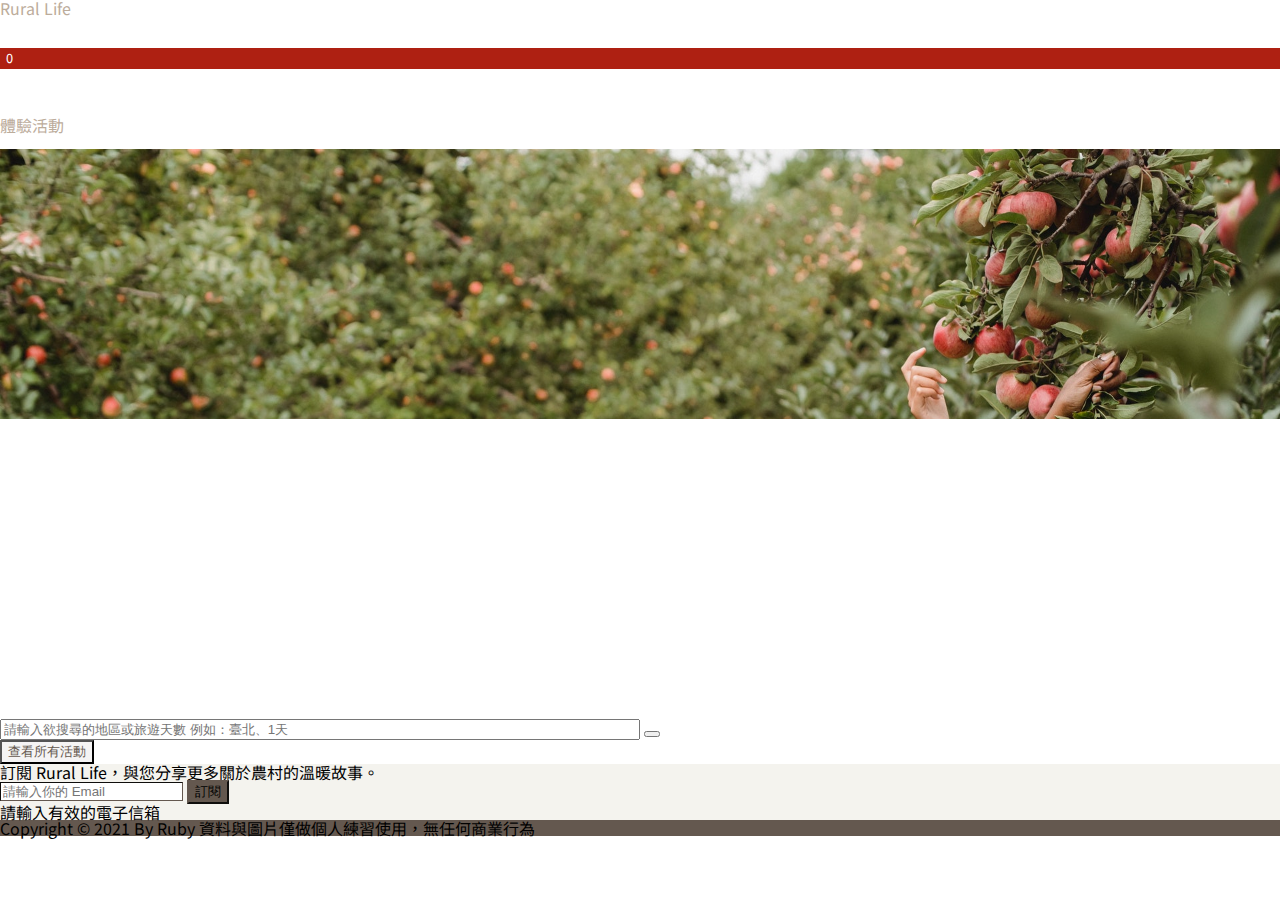
<file: activities.html>
<!DOCTYPE html>
<html lang="en">

<head>
    <meta charset="UTF-8">
    <meta http-equiv="X-UA-Compatible" content="IE=edge">
    <meta name="viewport" content="width=device-width, initial-scale=1.0">
    <title>Rural Life</title>

    <!-- Google Fonts -->
    <link rel="preconnect" href="https://fonts.googleapis.com">
    <link rel="preconnect" href="https://fonts.gstatic.com" crossorigin>
    <link href="https://fonts.googleapis.com/css2?family=Noto+Sans+TC:wght@400;700&display=swap" rel="stylesheet">

    <!-- FontAwesome -->
    <link rel="stylesheet" href="https://pro.fontawesome.com/releases/v5.10.0/css/all.css"
        integrity="sha384-AYmEC3Yw5cVb3ZcuHtOA93w35dYTsvhLPVnYs9eStHfGJvOvKxVfELGroGkvsg+p" crossorigin="anonymous" />

    <!-- Bootstrap -->
    <link href="https://cdn.jsdelivr.net/npm/bootstrap@5.0.0/dist/css/bootstrap.min.css" rel="stylesheet"
        integrity="sha384-wEmeIV1mKuiNpC+IOBjI7aAzPcEZeedi5yW5f2yOq55WWLwNGmvvx4Um1vskeMj0" crossorigin="anonymous">

    <link rel="stylesheet" href="css/reset.css">
    <link rel="stylesheet" href="css/style.css">
</head>

<body>
    <header>
        <nav class="navbar navbar-expand-lg w-100 fixed-top py-3 py-lg-1 px-lg-3">
            <div class="container-fluid">
                <h1><a class="navbar-brand fw-bold" href="index.html"><i class="fas fa-tree me-1"></i>
                        Rural Life</a></h1>
                <div class="nav-icon d-flex flex-wrap order-lg-2">
                    <a href="favorite.html" class="fs-5"><i class="fas fa-heart"></i></a>
                    <div class="cart-btn position-relative">
                        <a href="cart.html" class="fs-5"><i class="fas fa-shopping-cart"></i></a>
                        <div class="cart-items-amount position-absolute rounded-circle">0</div>
                    </div>
                    <a class="navbar-toggler fs-5 p-0 border-0" data-bs-toggle="collapse" data-bs-target="#navbarNav">
                        <i class="fas fa-hamburger"></i>
                    </a>
                </div>
                <div class="collapse navbar-collapse justify-content-lg-end" id="navbarNav">
                    <ul class="navbar-nav mt-3 mt-lg-0">
                        <li class="nav-item">
                            <a class="nav-link p-3 fs-5" href="index.html">首頁</a>
                        </li>
                        <li class="nav-item">
                            <a class="nav-link p-3 fs-5" href="story.html">農村故事</a>
                        </li>
                        <li class="nav-item">
                            <a class="nav-link p-3 fs-5 active" href="activities.html">體驗活動</a>
                        </li>
                        <li class="nav-item">
                            <a class="nav-link p-3 fs-5" href="product.html">精選好物</a>
                        </li>
                    </ul>
                </div>
            </div>
        </nav>
    </header>

    <main>
        <section class="page-banner banner position-relative">
            <img src="images/activity-banner.jpg" alt="activity-banner">
            <div
                class="banner-content d-flex flex-column justify-content-center align-items-center w-100 h-100 position-absolute top-0 left-0">
                <h3 class="fs-1 text-white px-4 py-3 border border-5">體驗活動</h3>
            </div>
        </section>

        <div class="spinner d-flex justify-content-center align-items-center">
            <div class="spinner-border" role="status">
            </div>
        </div>

        <section class="activity my-5">
            <div class="container">
                <div class="searchbar d-flex flex-column justify-content-center align-items-center">
                    <div class="rounded-pill ps-3 pe-2 border bg-light">
                        <input class="border-0 bg-light py-2 search-input" type="search"
                            placeholder="請輸入欲搜尋的地區或旅遊天數 例如：臺北、1天">
                        <button class="btn search-btn mb-1" type="button"><i class="fas fa-search"></i></button>
                    </div>
                    <button type="button" class="all-activity-btn btn border-0 my-3 rounded-pill px-3 align-self-end"><i
                            class="fas fa-home"></i>
                        查看所有活動</button>
                </div>

                <ul class="activities-list row mb-5">
                </ul>

                <nav>
                    <ul class="pagination justify-content-center">
                    </ul>
                </nav>
            </div>
        </section>


        <section class="subscribe px-4 py-5">
            <h4 class="fs-2 fw-bold text-center pb-4 lh-base">訂閱 Rural Life，與您分享更多關於農村的溫暖故事。</h4>
            <div class="row justify-content-center">
                <div class="col-10 col-md-7 col-lg-4">
                    <form class="needs-validation" novalidate>
                        <div class="input-group mb-3 justify-content-center pt-3">
                            <input type="email" class="form-control border-0 py-1 px-3" placeholder="請輸入你的 Email"
                                required>
                            <button class="btn subscribe-btn border-0 py-2 px-3 text-white" type="submit"><i
                                    class="fas fa-bell me-2"></i>訂閱
                            </button>
                            <div class="invalid-feedback ms-2 mt-2">
                                請輸入有效的電子信箱
                            </div>
                        </div>
                    </form>
                </div>
            </div>
        </section>
    </main>



    <footer class="px-3 py-4 text-center">
        <span class="lh-base text-white">Copyright © 2021 By Ruby <a href="https://github.com/yufen-lin" class="px-2"><i
                    class="fab fa-github text-white"></i>
            </a> 資料與圖片僅做個人練習使用，無任何商業行為</span>
    </footer>

    <div class="scrollTop">
        <a href="#" class="top-btn"><i class="far fa-arrow-alt-circle-up fa-3x"></i>
    </div>

    <!-- Bootstrap -->
    <script src="https://cdn.jsdelivr.net/npm/bootstrap@5.0.0/dist/js/bootstrap.bundle.min.js"
        integrity="sha384-p34f1UUtsS3wqzfto5wAAmdvj+osOnFyQFpp4Ua3gs/ZVWx6oOypYoCJhGGScy+8"
        crossorigin="anonymous"></script>

    <script src="js/main.js"></script>
    <script src="js/activity.js"></script>
</body>

</html>
</file>
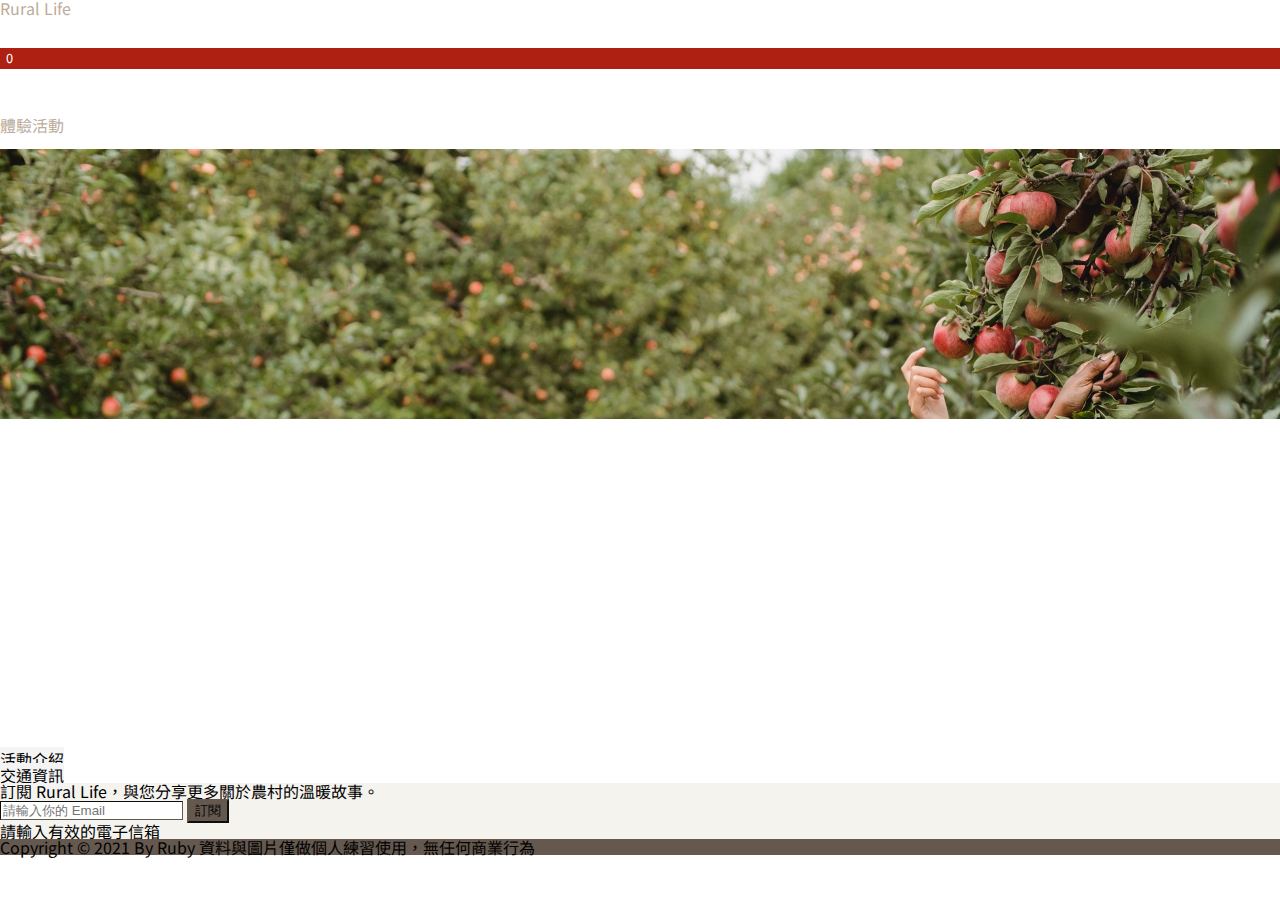
<file: activity-info.html>
<!DOCTYPE html>
<html lang="en">

<head>
    <meta charset="UTF-8">
    <meta http-equiv="X-UA-Compatible" content="IE=edge">
    <meta name="viewport" content="width=device-width, initial-scale=1.0">
    <title>Document</title>

    <!-- Google Fonts -->
    <link rel="preconnect" href="https://fonts.googleapis.com">
    <link rel="preconnect" href="https://fonts.gstatic.com" crossorigin>
    <link href="https://fonts.googleapis.com/css2?family=Noto+Sans+TC:wght@400;700&display=swap" rel="stylesheet">

    <!-- FontAwesome -->
    <link rel="stylesheet" href="https://pro.fontawesome.com/releases/v5.10.0/css/all.css"
        integrity="sha384-AYmEC3Yw5cVb3ZcuHtOA93w35dYTsvhLPVnYs9eStHfGJvOvKxVfELGroGkvsg+p" crossorigin="anonymous" />

    <!-- Bootstrap -->
    <link href="https://cdn.jsdelivr.net/npm/bootstrap@5.0.0/dist/css/bootstrap.min.css" rel="stylesheet"
        integrity="sha384-wEmeIV1mKuiNpC+IOBjI7aAzPcEZeedi5yW5f2yOq55WWLwNGmvvx4Um1vskeMj0" crossorigin="anonymous">

    <link rel="stylesheet" href="css/reset.css">
    <link rel="stylesheet" href="css/style.css">
</head>

<body>
    <header>
        <nav class="navbar navbar-expand-lg w-100 fixed-top py-3 py-lg-1 px-lg-3">
            <div class="container-fluid">
                <h1><a class="navbar-brand fw-bold" href="index.html"><i class="fas fa-tree me-1"></i>
                        Rural Life</a></h1>
                <div class="nav-icon d-flex flex-wrap order-lg-2">
                    <a href="favorite.html" class="fs-5"><i class="fas fa-heart"></i></a>
                    <div class="cart-btn position-relative">
                        <a href="cart.html" class="fs-5"><i class="fas fa-shopping-cart"></i></a>
                        <div class="cart-items-amount position-absolute rounded-circle">0</div>
                    </div>
                    <a class="navbar-toggler fs-5 p-0 border-0" data-bs-toggle="collapse" data-bs-target="#navbarNav">
                        <i class="fas fa-hamburger"></i>
                    </a>
                </div>
                <div class="collapse navbar-collapse justify-content-lg-end" id="navbarNav">
                    <ul class="navbar-nav mt-3 mt-lg-0">
                        <li class="nav-item">
                            <a class="nav-link p-3 fs-5" href="index.html">首頁</a>
                        </li>
                        <li class="nav-item">
                            <a class="nav-link p-3 fs-5" href="story.html">農村故事</a>
                        </li>
                        <li class="nav-item">
                            <a class="nav-link p-3 fs-5 active" href="activities.html">體驗活動</a>
                        </li>
                        <li class="nav-item">
                            <a class="nav-link p-3 fs-5" href="product.html">精選好物</a>
                        </li>
                    </ul>
                </div>
            </div>
        </nav>
    </header>

    <main>
        <section class="page-banner banner position-relative">
            <img src="images/activity-banner.jpg" alt="">
            <div
                class="banner-content d-flex flex-column justify-content-center align-items-center w-100 h-100 position-absolute top-0 left-0">
                <h3 class="fs-1 text-white px-4 py-3 border border-5">體驗活動</h3>
            </div>
        </section>

        <div class="spinner d-flex justify-content-center align-items-center">
            <div class="spinner-border" role="status">
            </div>
        </div>

        <section class="activity-content">
            <div class="container-md">
                <div class="activity-top pb-sm px-3 pt-4">
                </div>

                <span class="d-block fs-3 bg-lightColor fw-bold text-center py-3 mb-3"><i
                        class="fas fa-map-marker-alt me-2"></i>
                    活動介紹</span>
                <div class="activity-intro px-3 mb-5">
                </div>

                <span class="d-block fs-2 bg-lightColor fw-bold text-center py-3 mb-3"><i class="fas fa-car me-2"></i>
                    交通資訊</span>
                <div class="traffic-info px-3 mb-5">
                    <p class="lh-base mb-3 fs-5"></p>
                </div>
            </div>
        </section>

        <section class="subscribe px-4 py-5">
            <h4 class="fs-2 fw-bold text-center pb-4 lh-base">訂閱 Rural Life，與您分享更多關於農村的溫暖故事。</h4>
            <div class="row justify-content-center">
                <div class="col-10 col-md-7 col-lg-4">
                    <form class="needs-validation" novalidate>
                        <div class="input-group mb-3 justify-content-center pt-3">
                            <input type="email" class="form-control border-0 py-1 px-3" placeholder="請輸入你的 Email"
                                required>
                            <button class="btn subscribe-btn border-0 py-2 px-3 text-white" type="submit"><i
                                    class="fas fa-bell me-2"></i>訂閱
                            </button>
                            <div class="invalid-feedback ms-2 mt-2">
                                請輸入有效的電子信箱
                            </div>
                        </div>
                    </form>
                </div>
            </div>
        </section>

    </main>

    <footer class="px-3 py-4 text-center">
        <span class="lh-base text-white">Copyright © 2021 By Ruby <a href="https://github.com/yufen-lin" class="px-2"><i
                    class="fab fa-github text-white"></i>
            </a> 資料與圖片僅做個人練習使用，無任何商業行為</span>
    </footer>

    <div class="scrollTop">
        <a href="#" class="top-btn"><i class="far fa-arrow-alt-circle-up fa-3x"></i>
    </div>

    <!-- Bootstrap -->
    <script src="https://cdn.jsdelivr.net/npm/bootstrap@5.0.0/dist/js/bootstrap.bundle.min.js"
        integrity="sha384-p34f1UUtsS3wqzfto5wAAmdvj+osOnFyQFpp4Ua3gs/ZVWx6oOypYoCJhGGScy+8"
        crossorigin="anonymous"></script>

    <script src="js/main.js"></script>
    <script src="js/activity-info.js"></script>
</body>

</html>
</file>
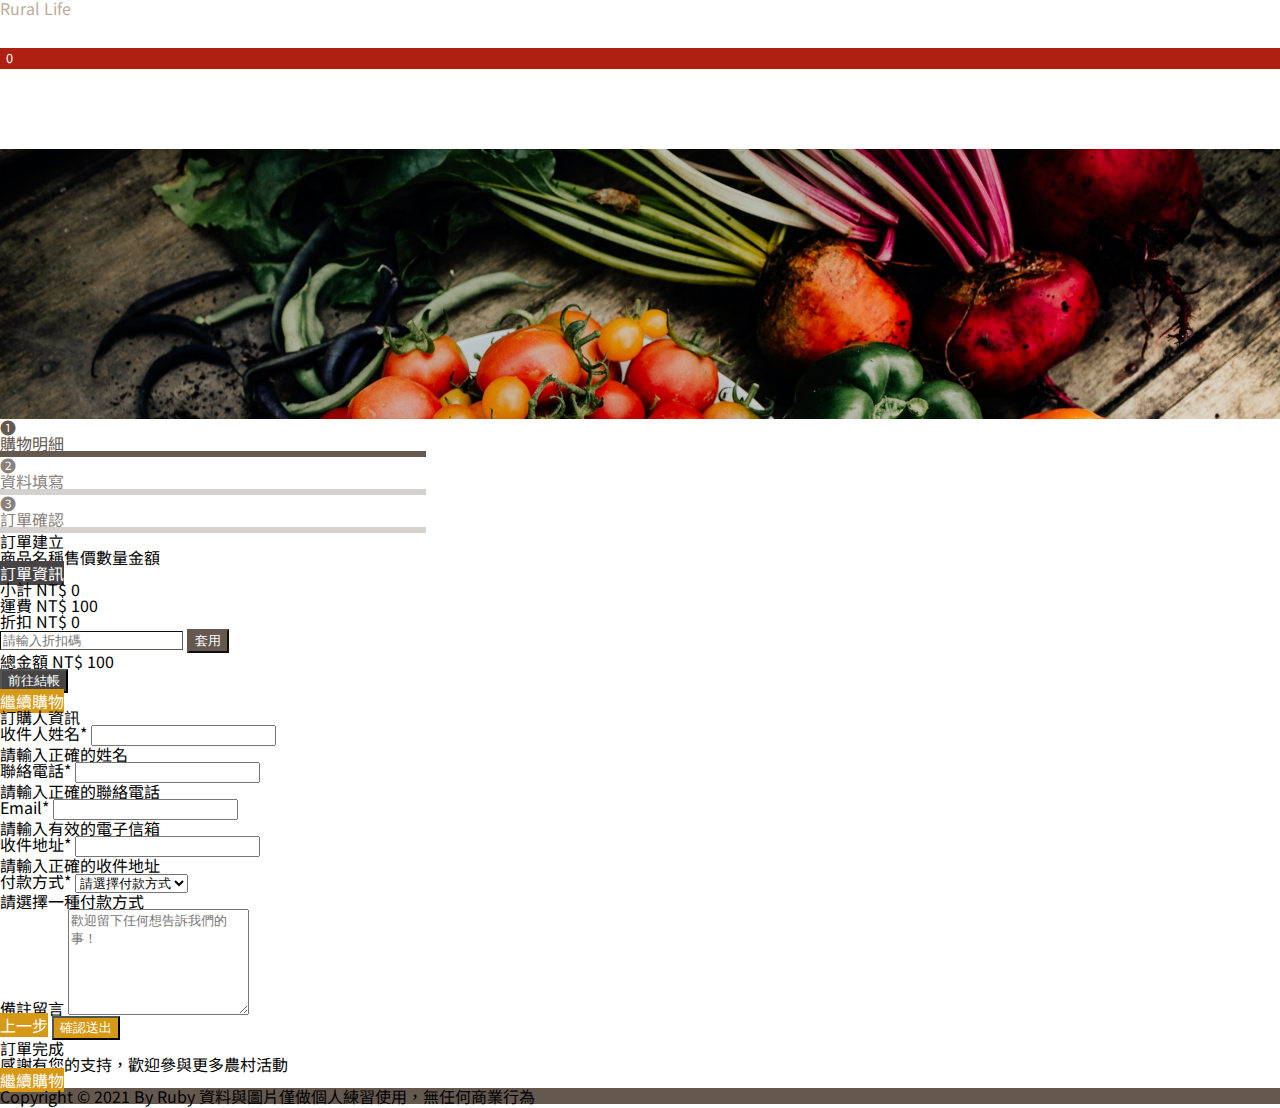
<file: cart.html>
<!DOCTYPE html>
<html lang="en">

<head>
    <meta charset="UTF-8">
    <meta http-equiv="X-UA-Compatible" content="IE=edge">
    <meta name="viewport" content="width=device-width, initial-scale=1.0">
    <title>Rural Life</title>

    <!-- Google Fonts -->
    <link rel="preconnect" href="https://fonts.googleapis.com">
    <link rel="preconnect" href="https://fonts.gstatic.com" crossorigin>
    <link href="https://fonts.googleapis.com/css2?family=Noto+Sans+TC:wght@400;700&display=swap" rel="stylesheet">

    <!-- FontAwesome -->
    <link rel="stylesheet" href="https://pro.fontawesome.com/releases/v5.10.0/css/all.css"
        integrity="sha384-AYmEC3Yw5cVb3ZcuHtOA93w35dYTsvhLPVnYs9eStHfGJvOvKxVfELGroGkvsg+p" crossorigin="anonymous" />

    <!-- Bootstrap -->
    <link href="https://cdn.jsdelivr.net/npm/bootstrap@5.0.0/dist/css/bootstrap.min.css" rel="stylesheet"
        integrity="sha384-wEmeIV1mKuiNpC+IOBjI7aAzPcEZeedi5yW5f2yOq55WWLwNGmvvx4Um1vskeMj0" crossorigin="anonymous">

    <link rel="stylesheet" href="css/reset.css">
    <link rel="stylesheet" href="css/style.css">
</head>

<body>
    <header>
        <nav class="navbar navbar-expand-lg w-100 fixed-top py-3 py-lg-1 px-lg-3">
            <div class="container-fluid">
                <h1><a class="navbar-brand fw-bold" href="index.html"><i class="fas fa-tree me-1"></i>
                        Rural Life</a></h1>
                <div class="nav-icon d-flex flex-wrap order-lg-2">
                    <a href="favorite.html" class="fs-5"><i class="fas fa-heart"></i></a>
                    <div class="cart-btn position-relative">
                        <a href="cart.html" class="fs-5 active"><i class="fas fa-shopping-cart"></i></a>
                        <div class="cart-items-amount position-absolute rounded-circle">0</div>
                    </div>
                    <a class="navbar-toggler fs-5 p-0 border-0" data-bs-toggle="collapse" data-bs-target="#navbarNav">
                        <i class="fas fa-hamburger"></i>
                    </a>
                </div>
                <div class="collapse navbar-collapse justify-content-lg-end" id="navbarNav">
                    <ul class="navbar-nav mt-3 mt-lg-0">
                        <li class="nav-item">
                            <a class="nav-link p-3 fs-5" href="index.html">首頁</a>
                        </li>
                        <li class="nav-item">
                            <a class="nav-link p-3 fs-5" href="story.html">農村故事</a>
                        </li>
                        <li class="nav-item">
                            <a class="nav-link p-3 fs-5" href="activities.html">體驗活動</a>
                        </li>
                        <li class="nav-item">
                            <a class="nav-link p-3 fs-5" href="product.html">精選好物</a>
                        </li>
                    </ul>
                </div>
            </div>
        </nav>
    </header>

    <main>
        <section class="page-banner banner position-relative mb-5">
            <img src="images/cart-banner.jpg" alt="cart-banner">
            <div
                class="banner-content d-flex flex-column justify-content-center align-items-center w-100 h-100 position-absolute top-0 left-0">
                <h3 class="fs-1 text-white px-4 py-3 border border-5">購物清單</h3>
            </div>
        </section>

        <section class="proccess">
            <div class="container">
                <ul class="order-check-proccess d-flex w-100 mb-3">
                    <li class="py-3 d-flex flex-column align-items-center active" id="step-1">
                        <span class="mb-2 fs-5">❶</span>
                        <p class="mb-3">購物明細</p>
                        <div class="bar"></div>
                    </li>
                    <li class="py-3 d-flex flex-column align-items-center" id="step-2">
                        <span class="mb-2 fs-5">❷</span>
                        <p class="mb-3">資料填寫</p>
                        <div class="bar"></div>
                    </li>
                    <li class="py-3 d-flex flex-column align-items-center" id="step-3">
                        <span class="mb-2 fs-5">❸</span>
                        <p class="mb-3">訂單確認</p>
                        <div class="bar"></div>
                    </li>
                </ul>
            </div>
        </section>

        <section class="cart mt-3 mb-5">
            <span class="fs-2 fw-bold d-block text-center py-sm"><i class="fas fa-clipboard me-3"></i>訂單建立</span>
            <div class="container-fluid container-lg">
                <div class="row">
                    <div class="col-12 col-xl-8 mb-3 mb-xl-0">
                        <div class="bg bg-light px-2 px-md-4 py-4">
                            <table class="table">
                                <thead class="border-bottom border-3">
                                    <tr>
                                        <th scope="col" class="d-none d-sm-block"></th>
                                        <th scope="col" class="fw-bold pb-3">商品名稱</th>
                                        <th scope="col" class="d-none d-md-table-cell fw-bold pb-3">售價</th>
                                        <th scope="col" class="fw-bold pb-3">數量</th>
                                        <th scope="col" class="fw-bold pb-3">金額</th>
                                        <th scope="col"></th>
                                    </tr>
                                </thead>
                                <tbody class="cart-content">
                                </tbody>
                            </table>
                        </div>
                    </div>
                    <div class="col-12 col-xl-4">
                        <div class="cart-amount bg-light">
                            <span class="d-block text-white py-3 px-3">
                                訂單資訊</span>
                            <ul class="p-4 mb-4">
                                <li class="pb-4 d-flex justify-content-between">
                                    <span>小計</span>
                                    <span>NT$ <span class="cart-subtotal">0</span></span>
                                </li>
                                <li class="pb-4 d-flex justify-content-between">
                                    <span>運費</span>
                                    <span>NT$ 100</span>
                                </li>
                                <li class="pb-4 d-flex justify-content-between">
                                    <span>折扣</span>
                                    <span>NT$ <span class="discount">0</span></span>
                                </li>
                                <li class="input-group pt-2 pb-3 border-bottom border-3">
                                    <input type="text" class="form-control" placeholder="請輸入折扣碼">
                                    <button class="btn coupon-btn" type="button">套用</button>
                                </li>
                                <li class="py-4 d-flex justify-content-between">
                                    <span>總金額</span>
                                    <span>NT$ <span class="cart-total">0</span></span>
                                </li>
                                <button type="button" class="checkout-btn btn w-100">前往結帳</button>
                            </ul>
                        </div>
                    </div>
                </div>
                <a href="product.html" class="btn shopping-btn mt-4"><i class="fas fa-arrow-left me-1"></i>
                    繼續購物</a>
            </div>
        </section>

        <section class="checkout-info d-none mt-3 mb-5">
            <span class="fs-2 fw-bold d-block text-center py-sm"><i class="fas fa-clipboard me-3"></i>訂購人資訊</span>
            <div class="container">
                <div class="bg-light px-4 px-md-5 mb-4">
                    <form class="order-form row needs-validation py-4" novalidate>
                        <div class="mb-3">
                            <label for="name" class="form-label">收件人姓名<span class="text-danger">*</span></label>
                            <input type="text" class="form-control" id="name" required>
                            <div class="invalid-feedback">
                                請輸入正確的姓名
                            </div>
                        </div>
                        <div class="mb-3">
                            <label for="telephone" class="form-label">聯絡電話<span class="text-danger">*</span></label>
                            <input type="tel" class="form-control" id="telephone" required>
                            <div class="invalid-feedback">
                                請輸入正確的聯絡電話
                            </div>
                        </div>
                        <div class="mb-3">
                            <label for="email" class="form-label">Email<span class="text-danger">*</span></label>
                            <input type="email" class="form-control" id="email" required>
                            <div class="invalid-feedback">
                                請輸入有效的電子信箱
                            </div>
                        </div>
                        <div class="mb-3">
                            <label for="address" class="form-label">收件地址<span class="text-danger">*</span></label>
                            <input type="text" class="form-control" id="address" required>
                            <div class="invalid-feedback">
                                請輸入正確的收件地址
                            </div>
                        </div>
                        <div class="mb-3">
                            <label for="payment" class="form-label">付款方式<span class="text-danger">*</span></label>
                            <select class="form-select" required id="payment">
                                <option selected disabled value="">請選擇付款方式</option>
                                <option value="信用卡">信用卡</option>
                                <option value="ATM 匯款">ATM 匯款</option>
                                <option value="超商繳費">超商繳費</option>
                            </select>
                            <div class="invalid-feedback">
                                請選擇一種付款方式
                            </div>
                        </div>
                        <div class="mb-3">
                            <label for="comment" class="form-label">備註留言</label>
                            <textarea class="form-control" placeholder="歡迎留下任何想告訴我們的事！" id="comment"
                                style="height: 100px"></textarea>
                        </div>
                        <div class="d-flex justify-content-center">
                            <a href="cart.html" class="btn previous-btn me-3"><i
                                    class="fas fa-arrow-left me-1"></i>上一步</a>
                            <button type="submit" class="btn confirm-btn">確認送出<i class="fas fa-arrow-right ms-1"></i>
                            </button>
                        </div>
                    </form>
                </div>
            </div>
        </section>

        <section class="order-done mb-5 d-none">
            <span class="fs-2 fw-bold d-block text-center py-sm"><i class="fas fa-clipboard me-3"></i>訂單完成</span>
            <div class="container bg-light py-5">
                <div class="d-flex flex-column align-items-center">
                    <p class="fs-2 fw-bold pb-5 lh-base px-3">感謝有您的支持，歡迎參與更多農村活動<i class="far fa-smile ms-2"></i>
                    </p>
                    <a href="product.html" class="btn previous-btn me-3">繼續購物</a>
                </div>
            </div>
        </section>
    </main>


    <footer class="px-3 py-4 text-center">
        <span class="lh-base text-white">Copyright © 2021 By Ruby <a href="https://github.com/yufen-lin" class="px-2"><i
                    class="fab fa-github text-white"></i>
            </a> 資料與圖片僅做個人練習使用，無任何商業行為</span>
    </footer>

    <div class="scrollTop">
        <a href="#" class="top-btn"><i class="far fa-arrow-alt-circle-up fa-3x"></i>
    </div>

    <!-- Bootstrap -->
    <script src="https://cdn.jsdelivr.net/npm/bootstrap@5.0.0/dist/js/bootstrap.bundle.min.js"
        integrity="sha384-p34f1UUtsS3wqzfto5wAAmdvj+osOnFyQFpp4Ua3gs/ZVWx6oOypYoCJhGGScy+8"
        crossorigin="anonymous"></script>

    <script src="js/main.js"></script>
    <script src="js/cart.js"></script>
</body>

</html>
</file>
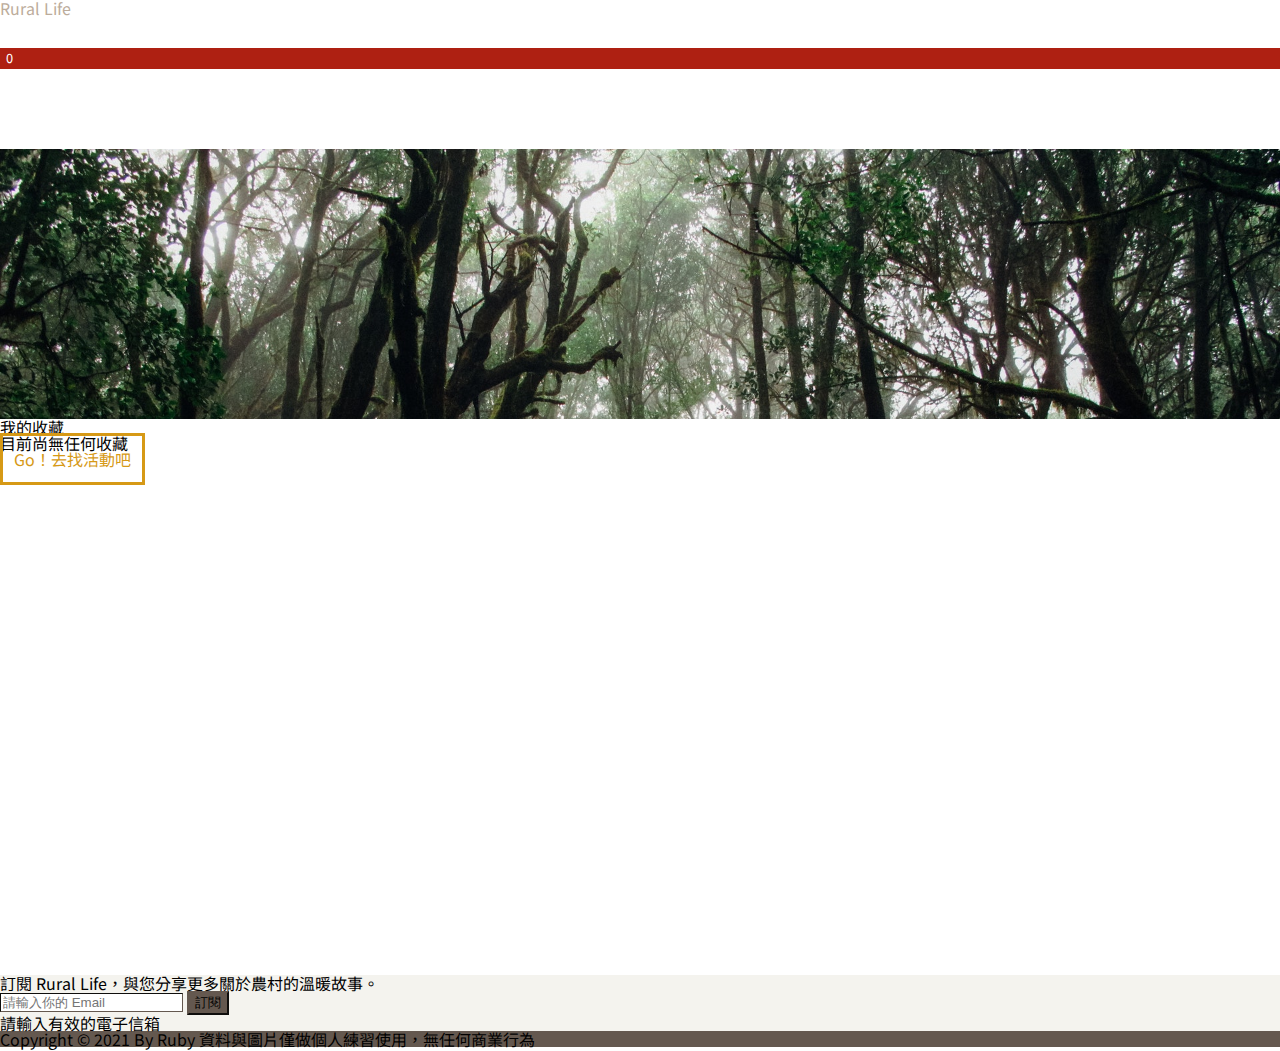
<file: favorite.html>
<!DOCTYPE html>
<html lang="en">

<head>
    <meta charset="UTF-8">
    <meta http-equiv="X-UA-Compatible" content="IE=edge">
    <meta name="viewport" content="width=device-width, initial-scale=1.0">
    <title>Rural Life</title>

    <!-- Google Fonts -->
    <link rel="preconnect" href="https://fonts.googleapis.com">
    <link rel="preconnect" href="https://fonts.gstatic.com" crossorigin>
    <link href="https://fonts.googleapis.com/css2?family=Noto+Sans+TC:wght@400;700&display=swap" rel="stylesheet">

    <!-- FontAwesome -->
    <link rel="stylesheet" href="https://pro.fontawesome.com/releases/v5.10.0/css/all.css"
        integrity="sha384-AYmEC3Yw5cVb3ZcuHtOA93w35dYTsvhLPVnYs9eStHfGJvOvKxVfELGroGkvsg+p" crossorigin="anonymous" />

    <!-- Bootstrap -->
    <link href="https://cdn.jsdelivr.net/npm/bootstrap@5.0.0/dist/css/bootstrap.min.css" rel="stylesheet"
        integrity="sha384-wEmeIV1mKuiNpC+IOBjI7aAzPcEZeedi5yW5f2yOq55WWLwNGmvvx4Um1vskeMj0" crossorigin="anonymous">

    <link rel="stylesheet" href="css/reset.css">
    <link rel="stylesheet" href="css/style.css">
</head>

<body>
    <header>
        <nav class="navbar navbar-expand-lg w-100 fixed-top py-3 py-lg-1 px-lg-3">
            <div class="container-fluid">
                <h1><a class="navbar-brand fw-bold" href="index.html"><i class="fas fa-tree me-1"></i>
                        Rural Life</a></h1>
                <div class="nav-icon d-flex flex-wrap order-lg-2">
                    <a href="favorite.html" class="fs-5 active"><i class="fas fa-heart"></i></a>
                    <div class="cart-btn position-relative">
                        <a href="cart.html" class="fs-5"><i class="fas fa-shopping-cart"></i></a>
                        <div class="cart-items-amount position-absolute rounded-circle">0</div>
                    </div>
                    <a class="navbar-toggler fs-5 p-0 border-0" data-bs-toggle="collapse" data-bs-target="#navbarNav">
                        <i class="fas fa-hamburger"></i>
                    </a>
                </div>
                <div class="collapse navbar-collapse justify-content-lg-end" id="navbarNav">
                    <ul class="navbar-nav mt-3 mt-lg-0">
                        <li class="nav-item">
                            <a class="nav-link p-3 fs-5" href="index.html">首頁</a>
                        </li>
                        <li class="nav-item">
                            <a class="nav-link p-3 fs-5" href="story.html">農村故事</a>
                        </li>
                        <li class="nav-item">
                            <a class="nav-link p-3 fs-5" href="activities.html">體驗活動</a>
                        </li>
                        <li class="nav-item">
                            <a class="nav-link p-3 fs-5" href="product.html">精選好物</a>
                        </li>
                    </ul>
                </div>
            </div>
        </nav>
    </header>

    <main>
        <section class="page-banner banner position-relative">
            <img src="images/favorite-banner.jpg" alt="">
            <div
                class="banner-content d-flex flex-column justify-content-center align-items-center w-100 h-100 position-absolute top-0 left-0">
                <h3 class="fs-1 text-white px-4 py-3 border border-5">收藏清單</h3>
            </div>
        </section>

        <h3 class="fs-2 fw-bold p-3 text-center my-4"><i class="fas fa-shopping-basket me-2"></i>
            我的收藏</h3>

        <section class="favorite mb-5">
            <div class="container">
                <div class="border border-3 rounded-3">
                    <ul class="favorite-list p-4">
                        <div class="row">
                        </div>
                    </ul>
                </div>
            </div>
        </section>

        <section class="subscribe px-4 py-5">
            <h4 class="fs-2 fw-bold text-center pb-4 lh-base">訂閱 Rural Life，與您分享更多關於農村的溫暖故事。</h4>
            <div class="row justify-content-center">
                <div class="col-10 col-md-7 col-lg-4">
                    <form class="needs-validation" novalidate>
                        <div class="input-group mb-3 justify-content-center pt-3">
                            <input type="email" class="form-control border-0 py-1 px-3" placeholder="請輸入你的 Email"
                                required>
                            <button class="btn subscribe-btn border-0 py-2 px-3 text-white" type="submit"><i
                                    class="fas fa-bell me-2"></i>訂閱
                            </button>
                            <div class="invalid-feedback ms-2 mt-2">
                                請輸入有效的電子信箱
                            </div>
                        </div>
                    </form>
                </div>
            </div>
        </section>
    </main>

    <footer class="px-3 py-4 text-center">
        <span class="lh-base text-white">Copyright © 2021 By Ruby <a href="https://github.com/yufen-lin" class="px-2"><i
                    class="fab fa-github text-white"></i>
            </a> 資料與圖片僅做個人練習使用，無任何商業行為</span>
    </footer>

    <div class="scrollTop">
        <a href="#" class="top-btn"><i class="far fa-arrow-alt-circle-up fa-3x"></i>
    </div>

    <!-- Bootstrap -->
    <script src="https://cdn.jsdelivr.net/npm/bootstrap@5.0.0/dist/js/bootstrap.bundle.min.js"
        integrity="sha384-p34f1UUtsS3wqzfto5wAAmdvj+osOnFyQFpp4Ua3gs/ZVWx6oOypYoCJhGGScy+8"
        crossorigin="anonymous"></script>

    <script src="js/main.js"></script>
    <script src="js/favorite.js"></script>
</body>

</html>
</file>
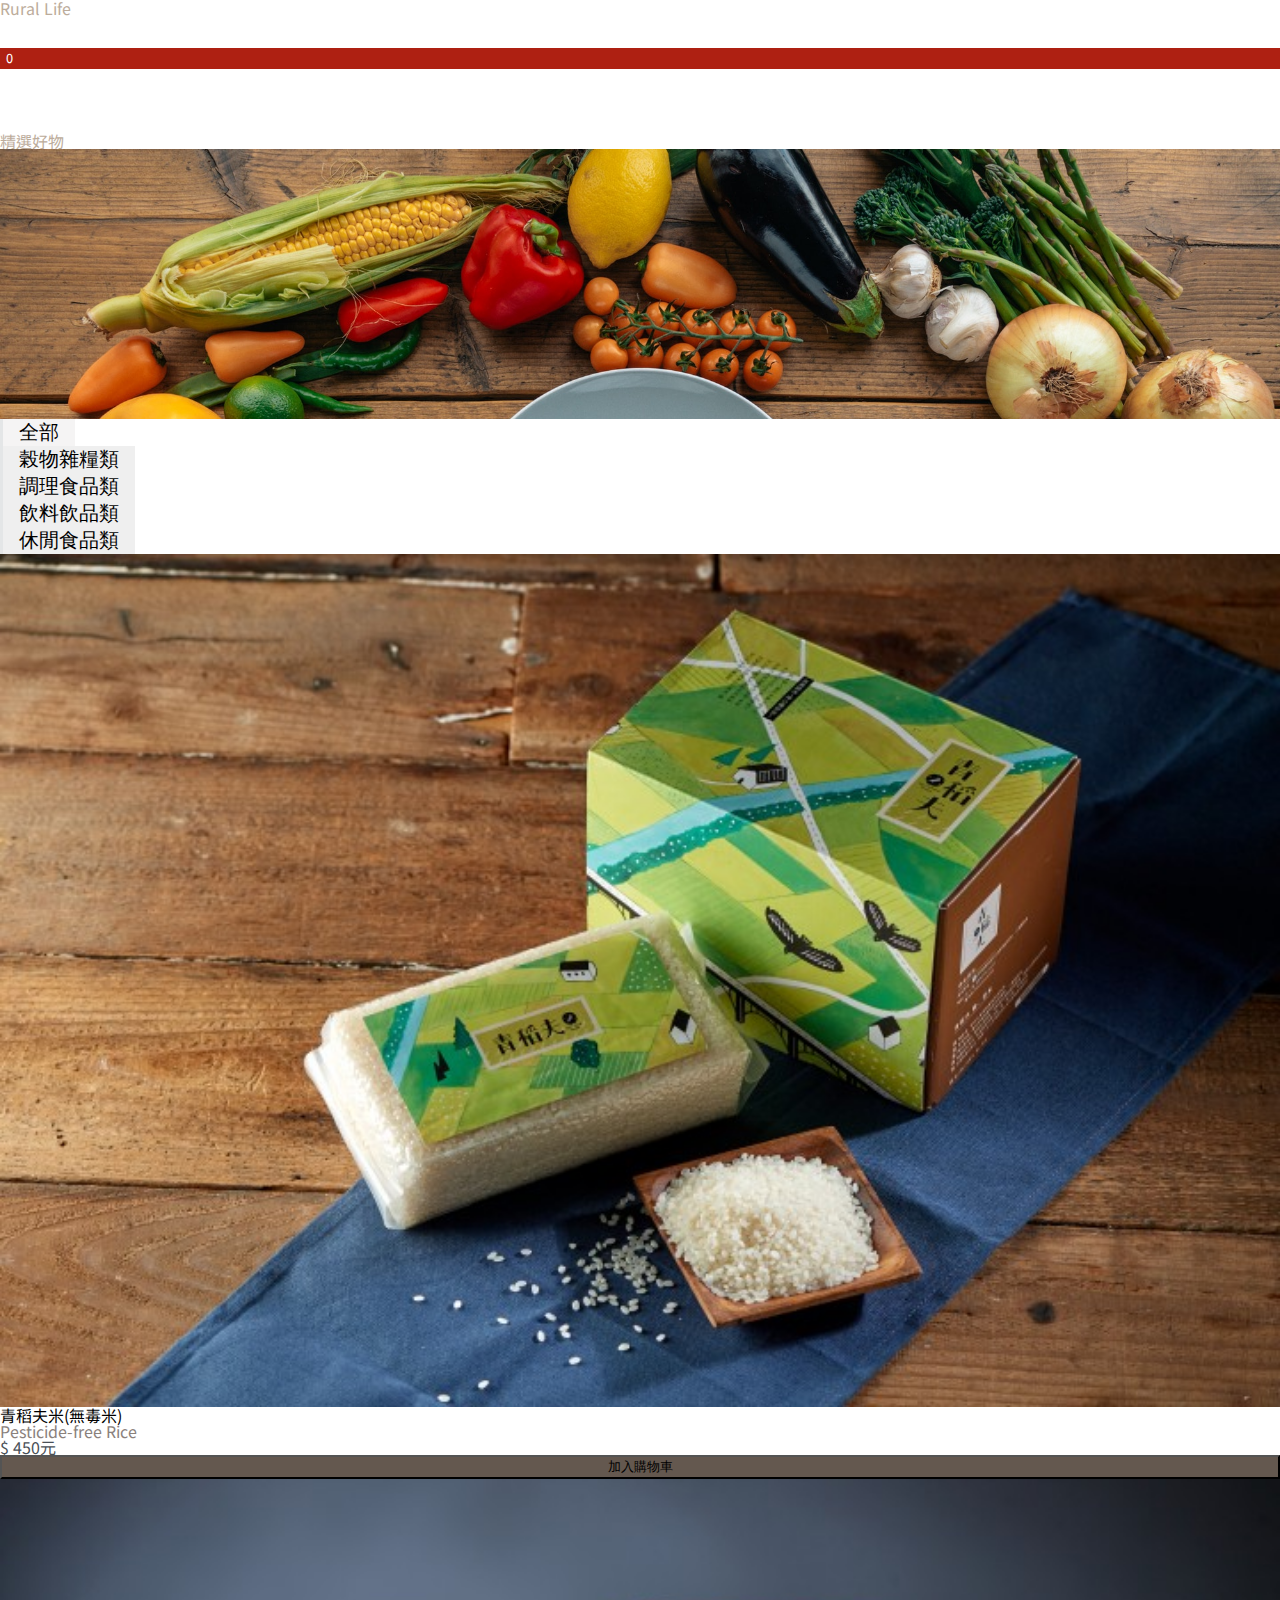
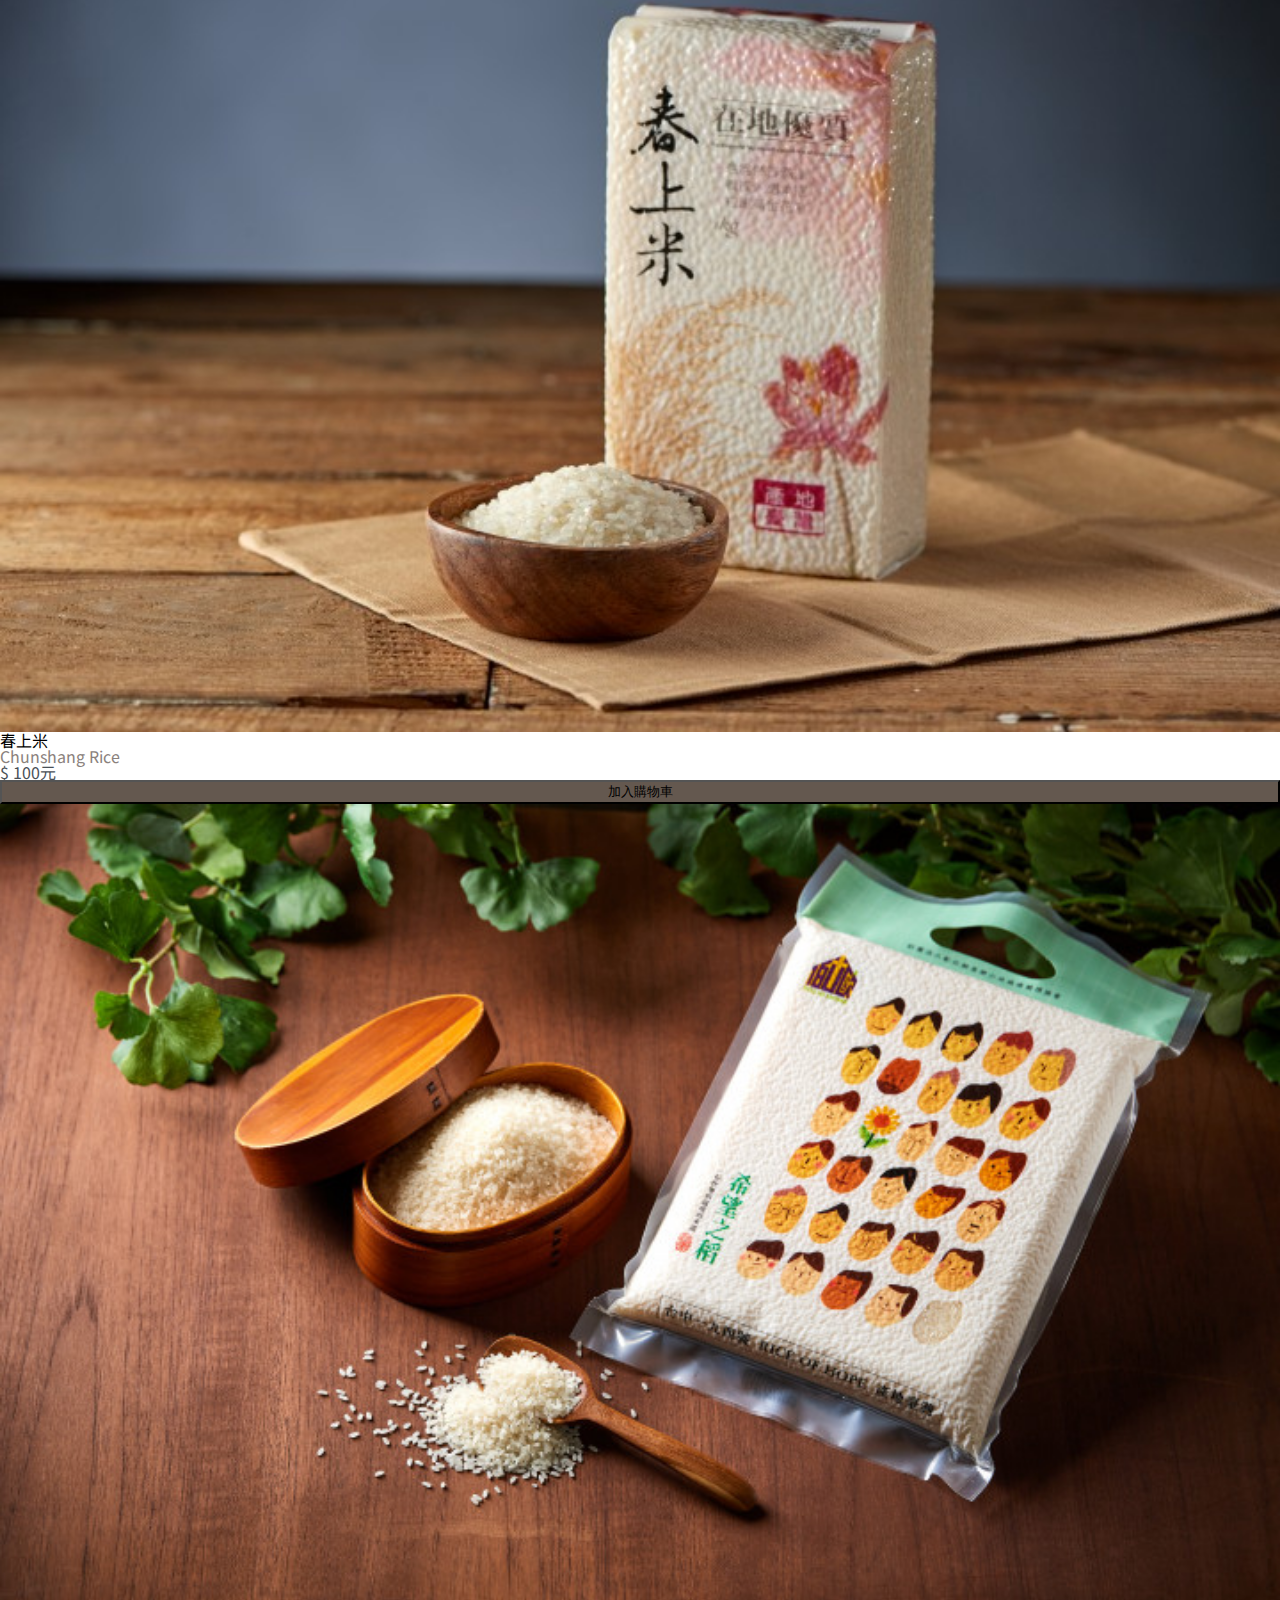
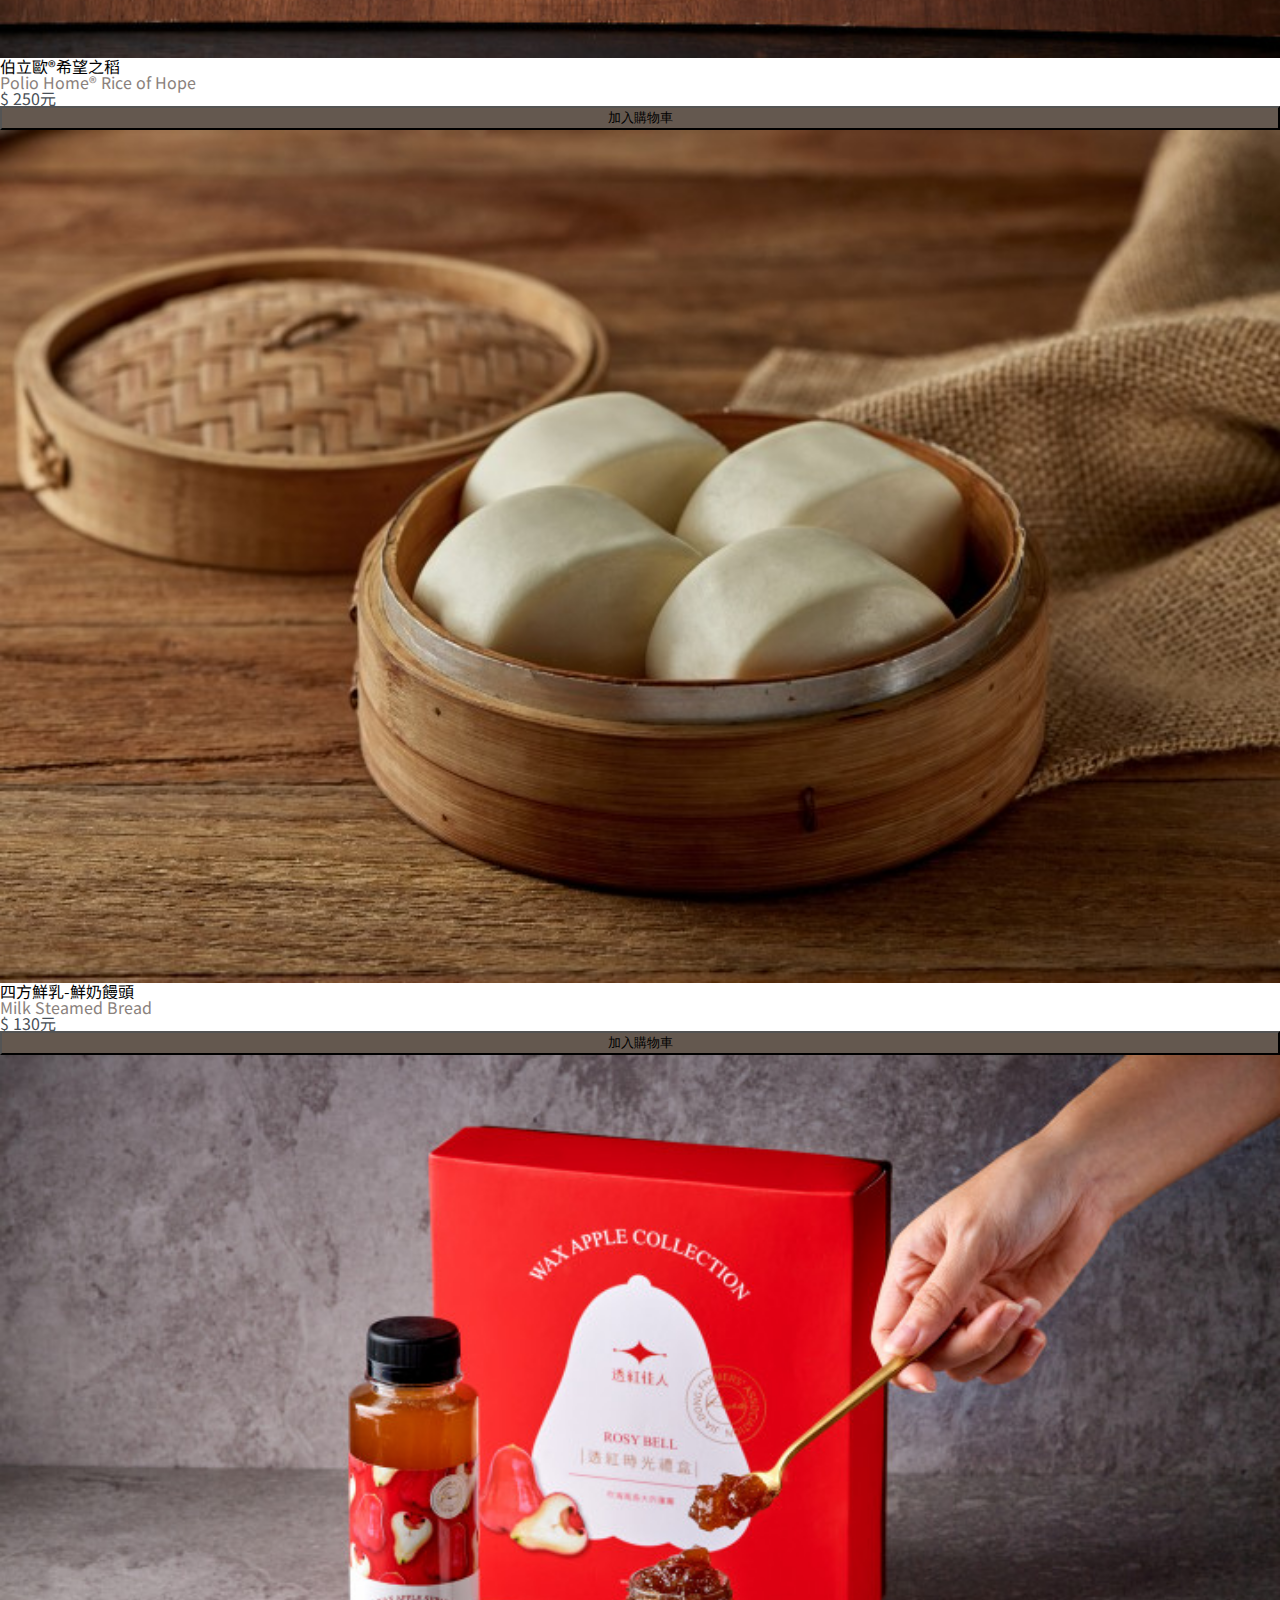
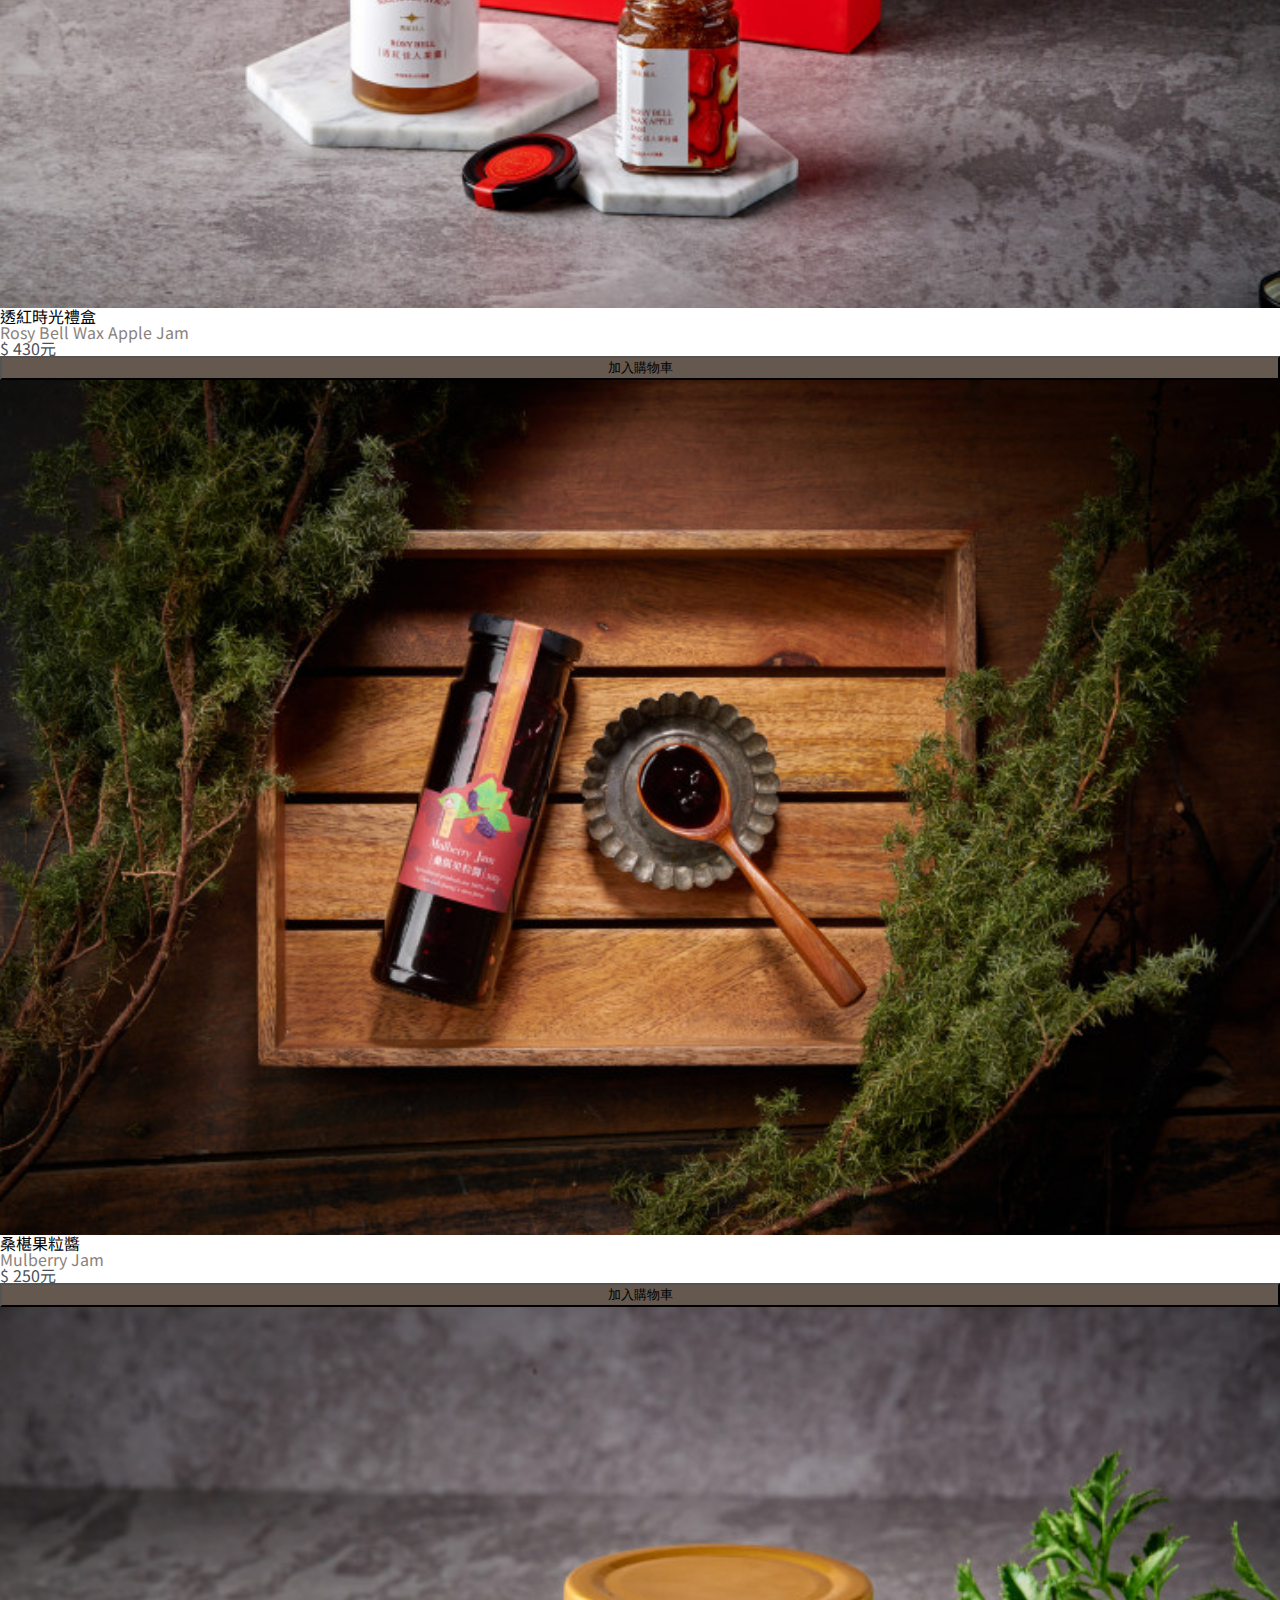
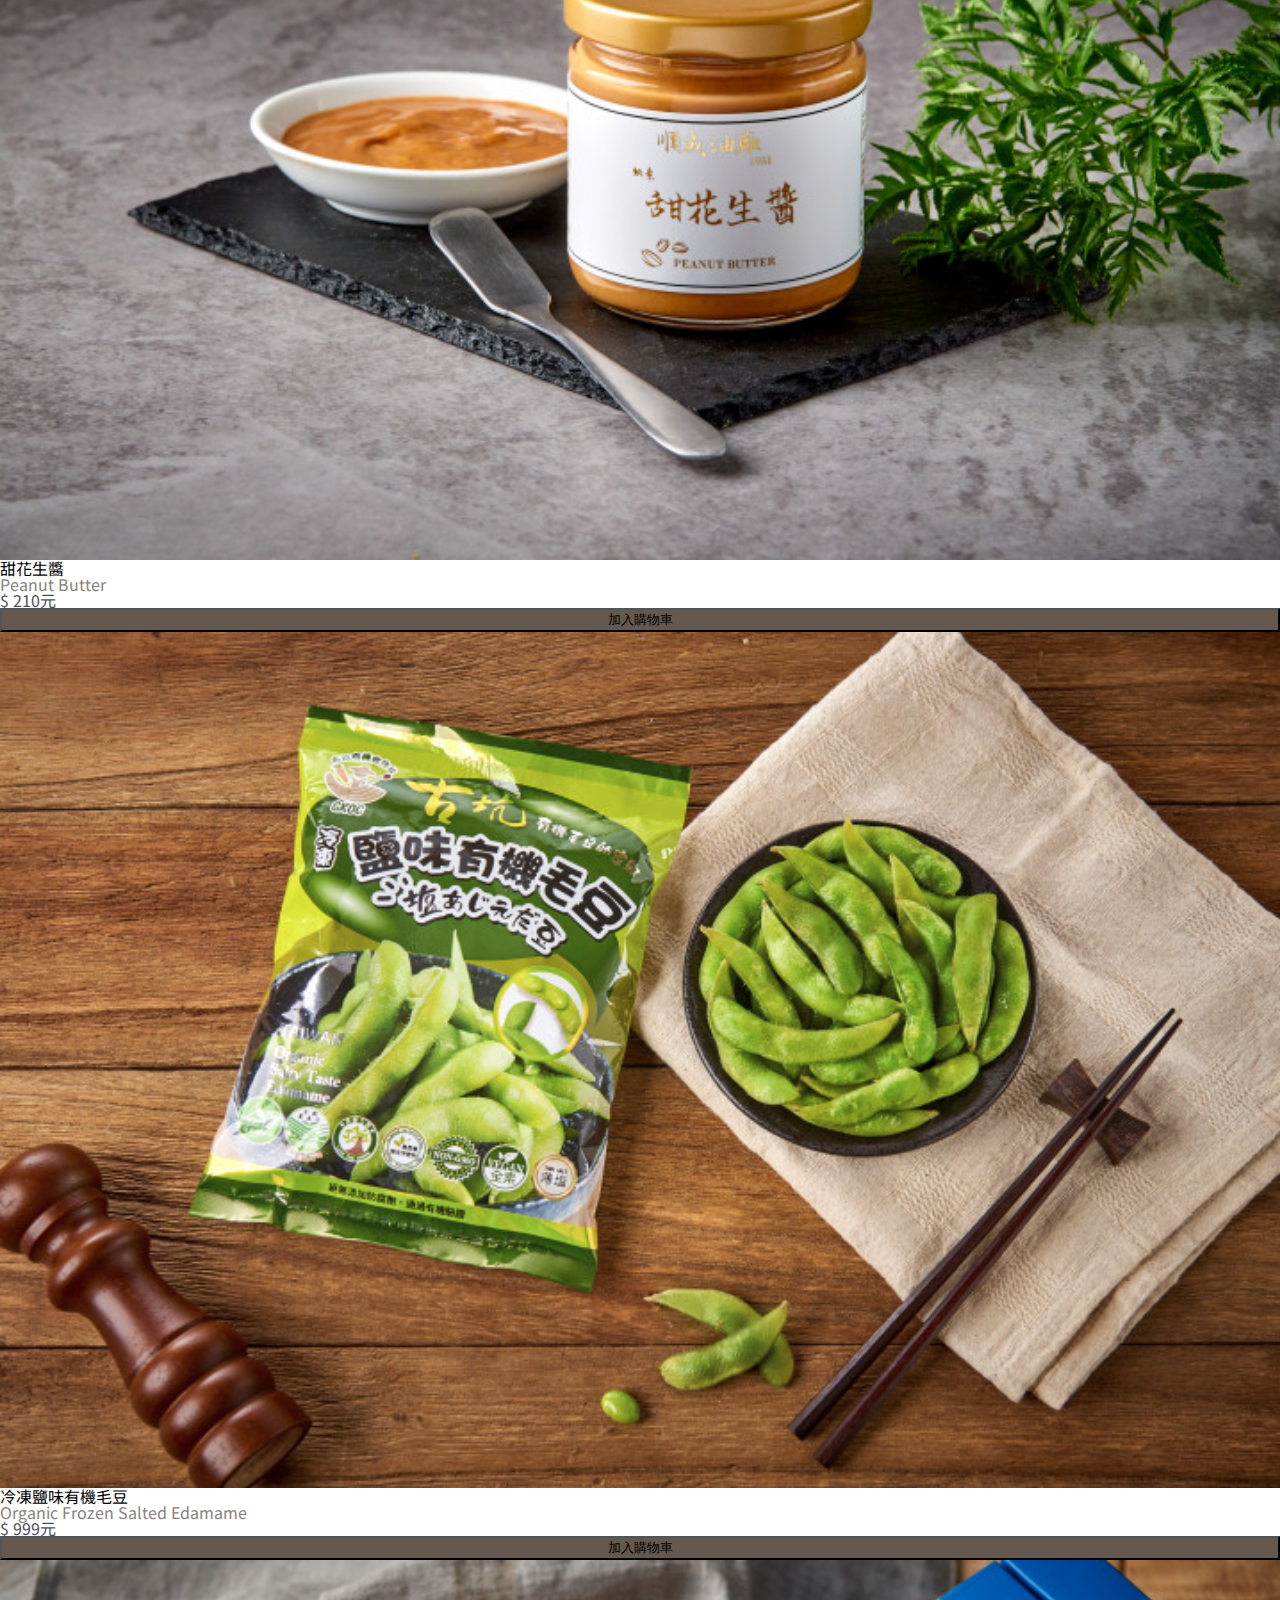
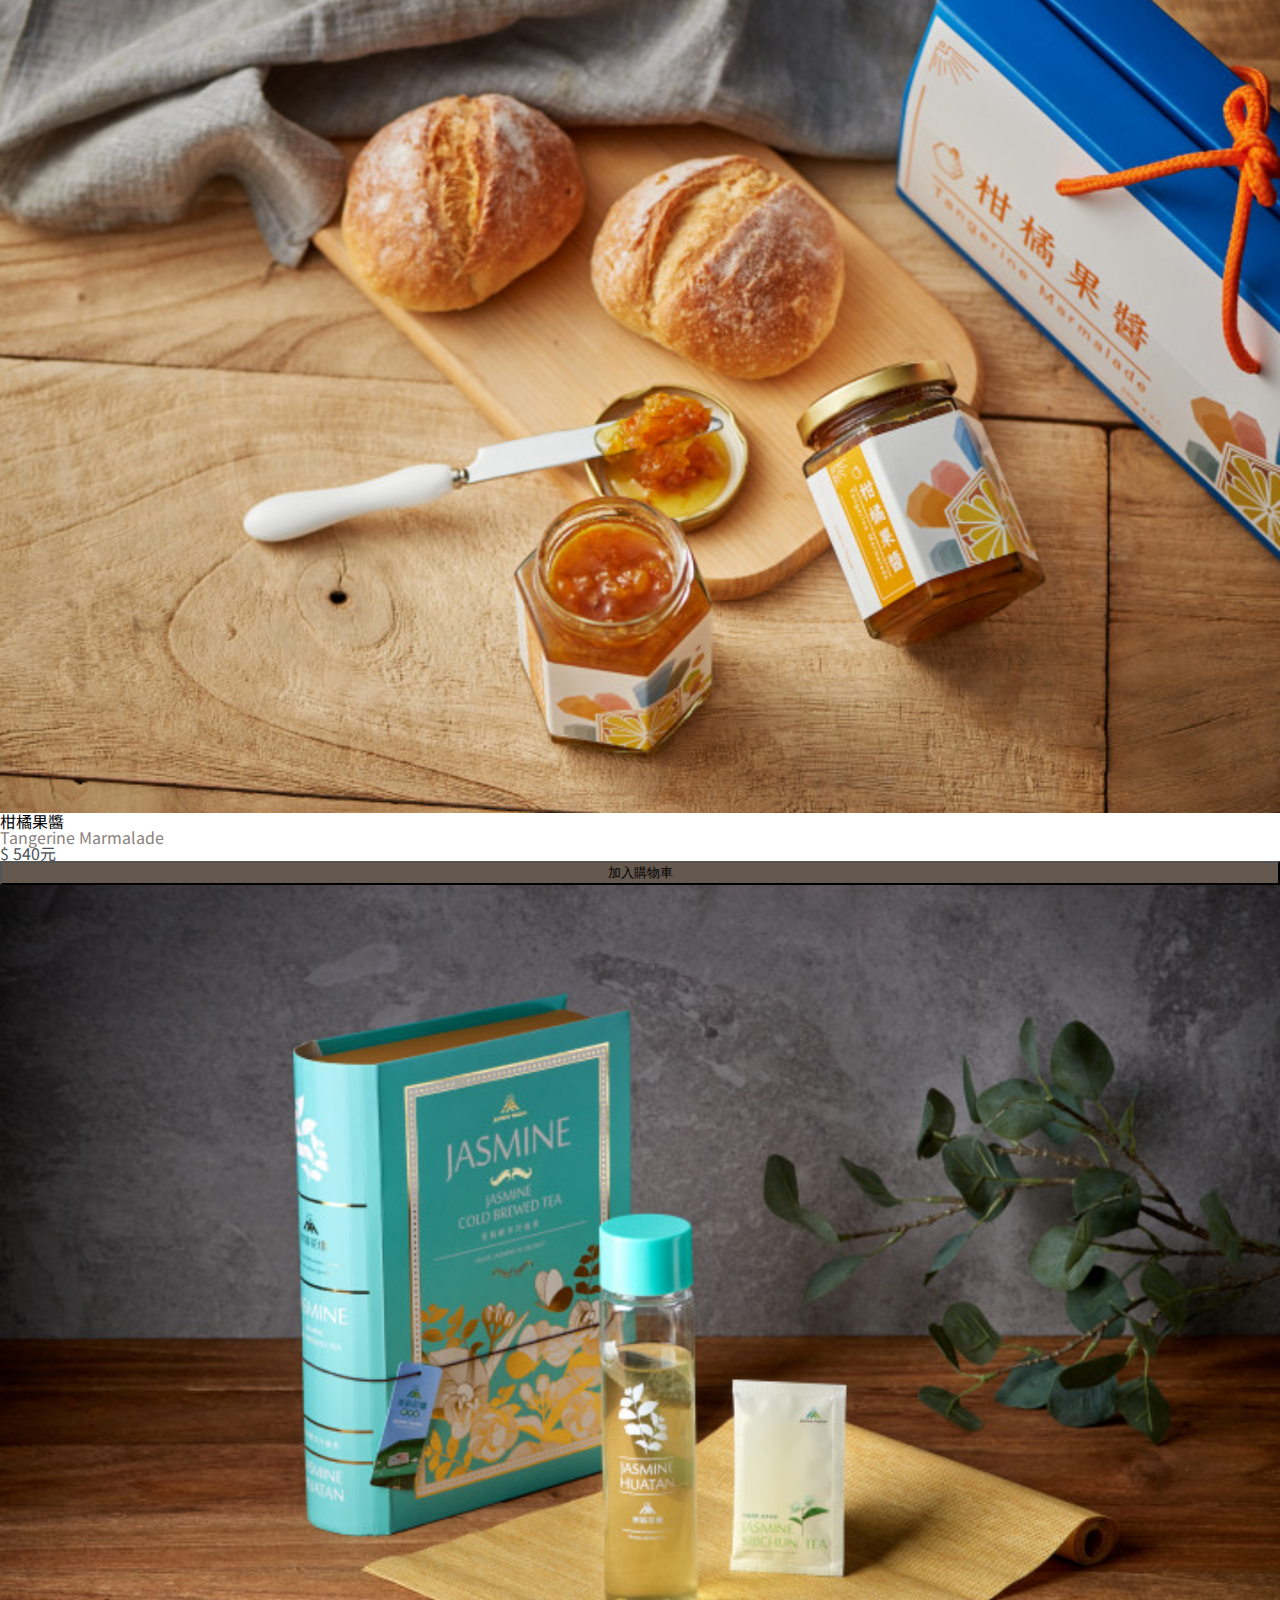
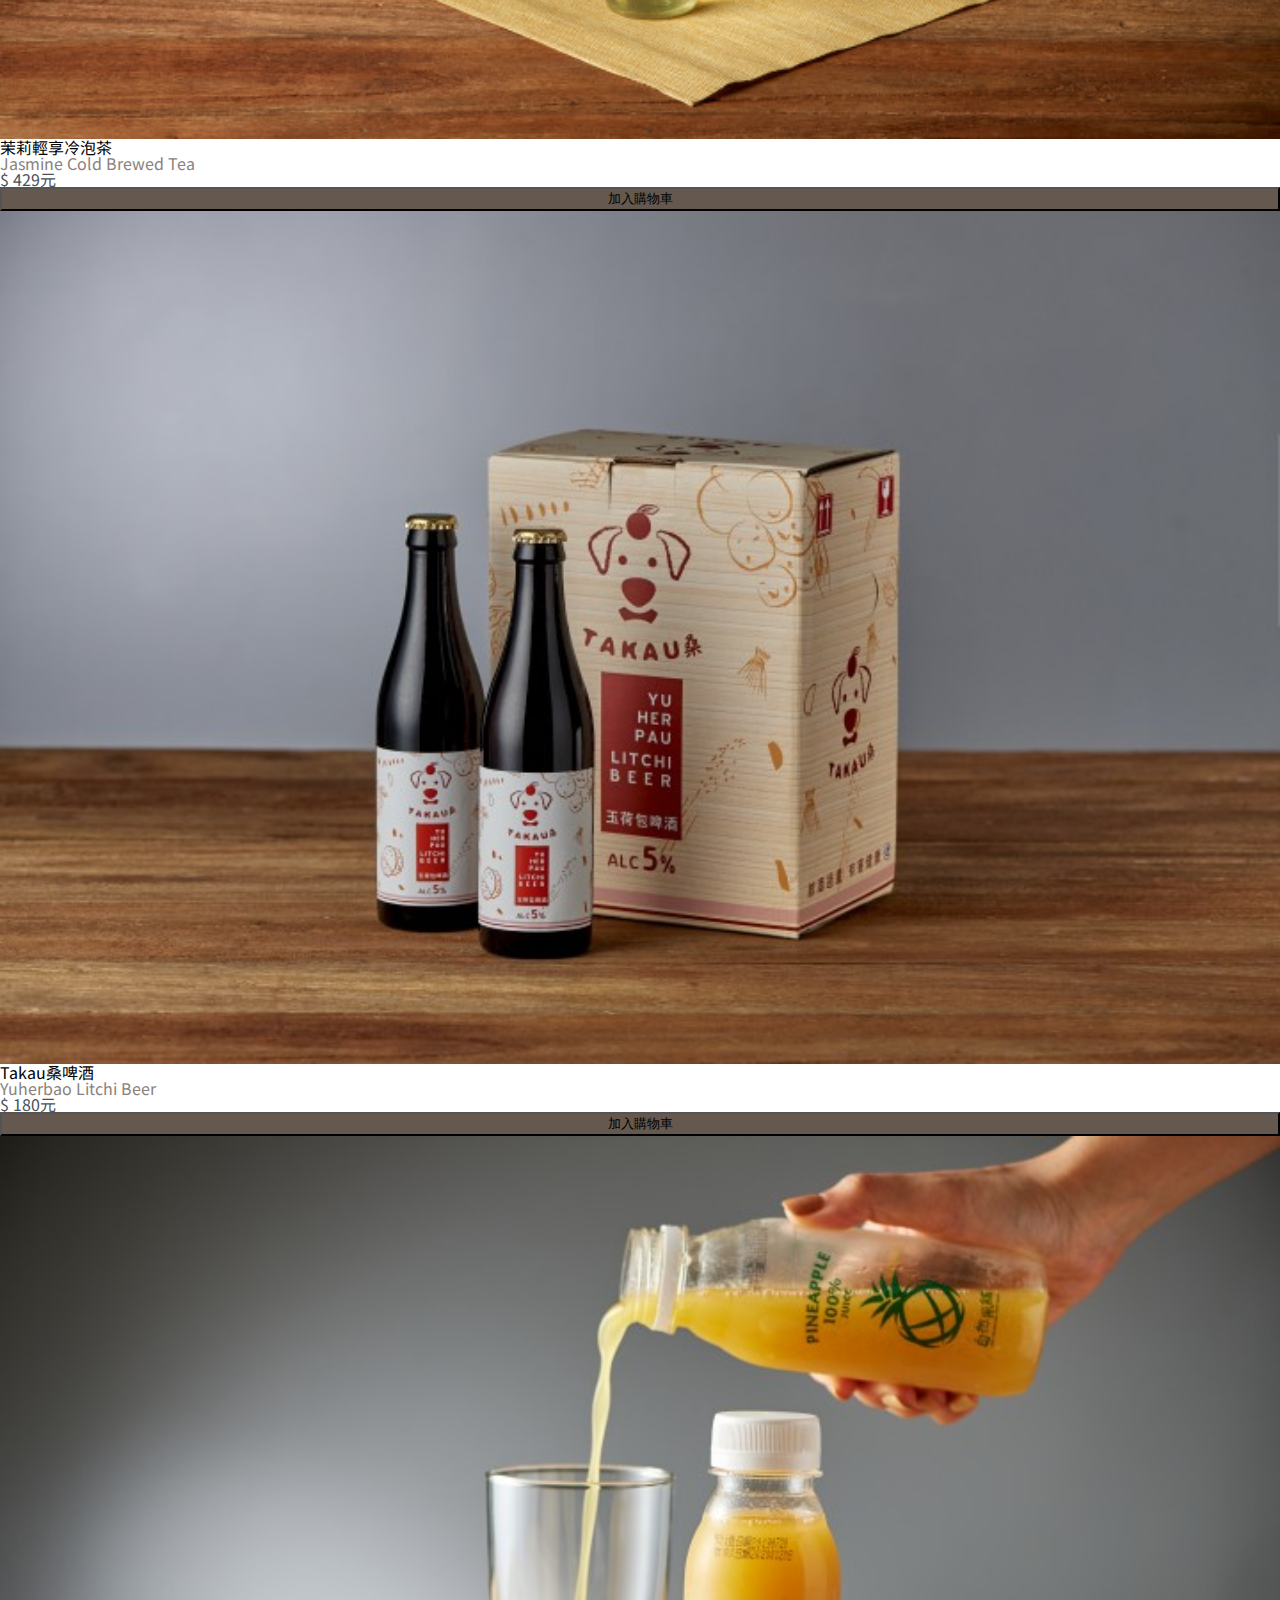
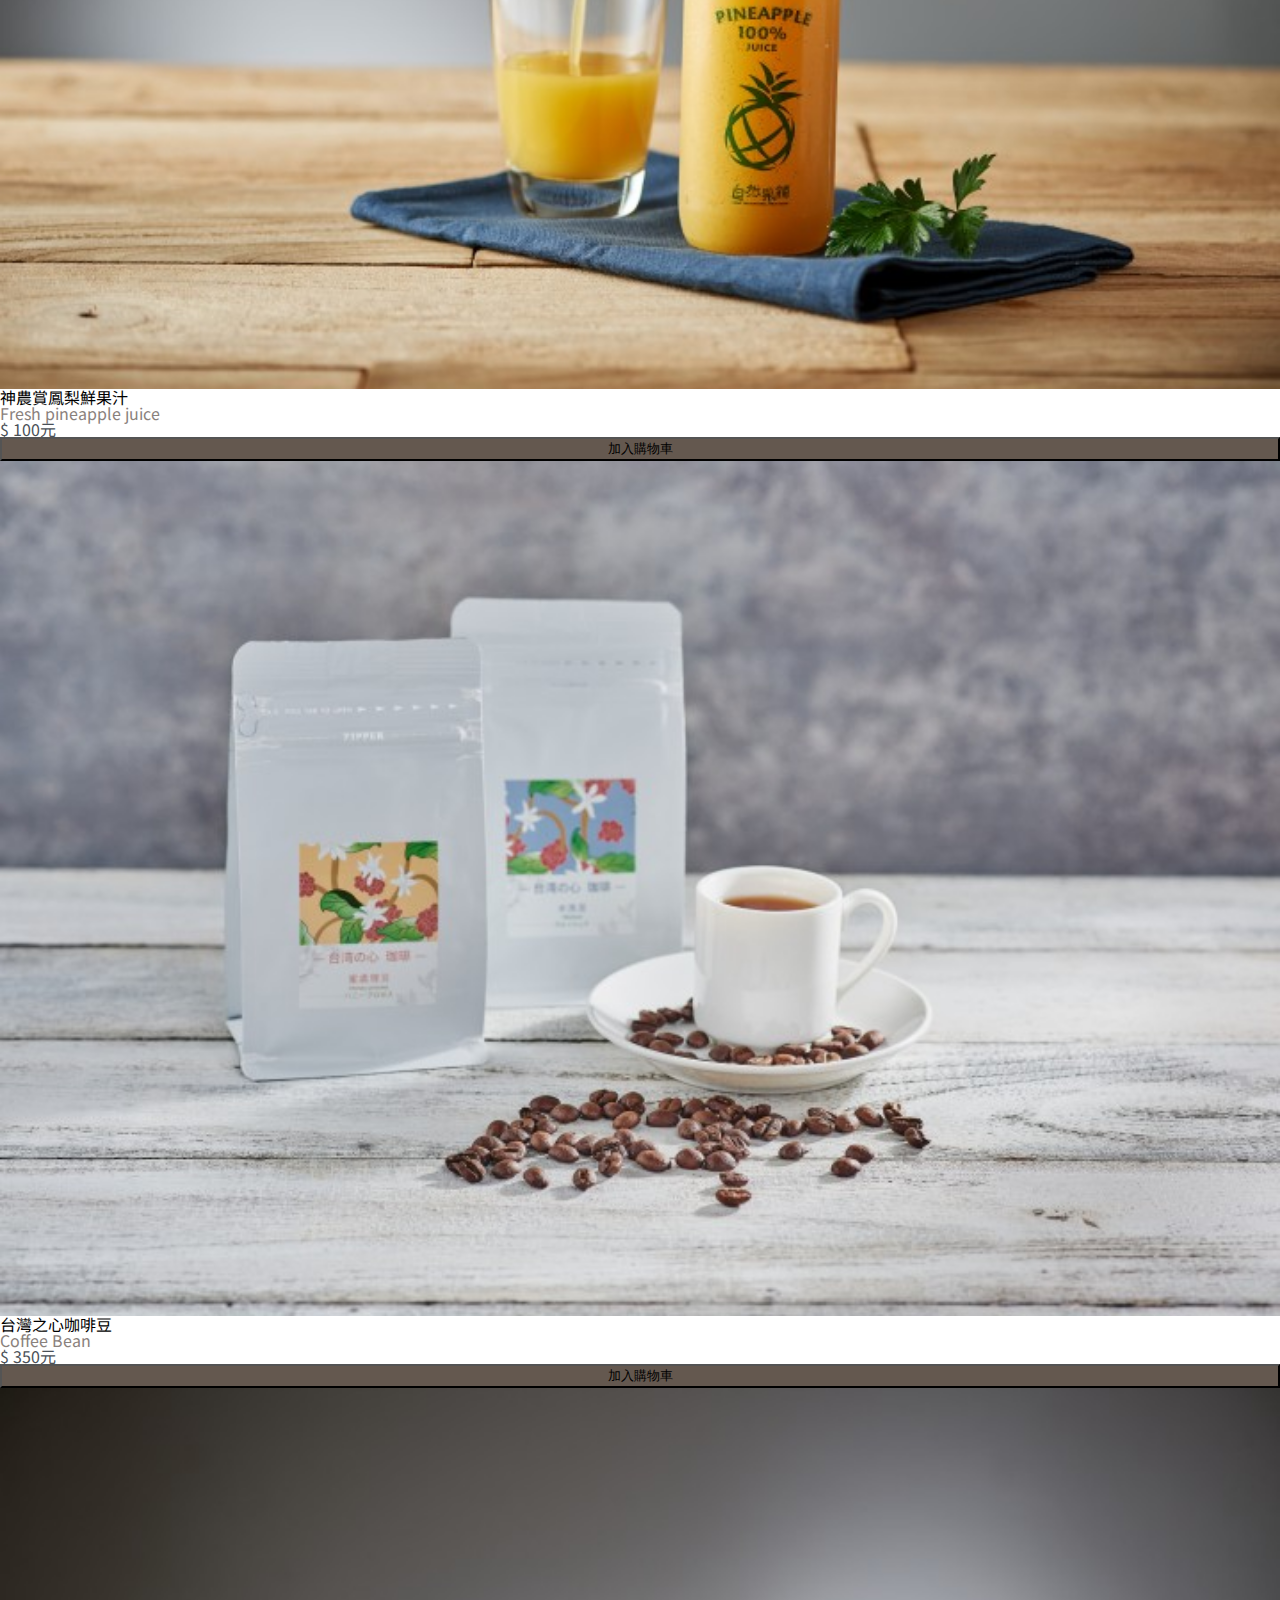
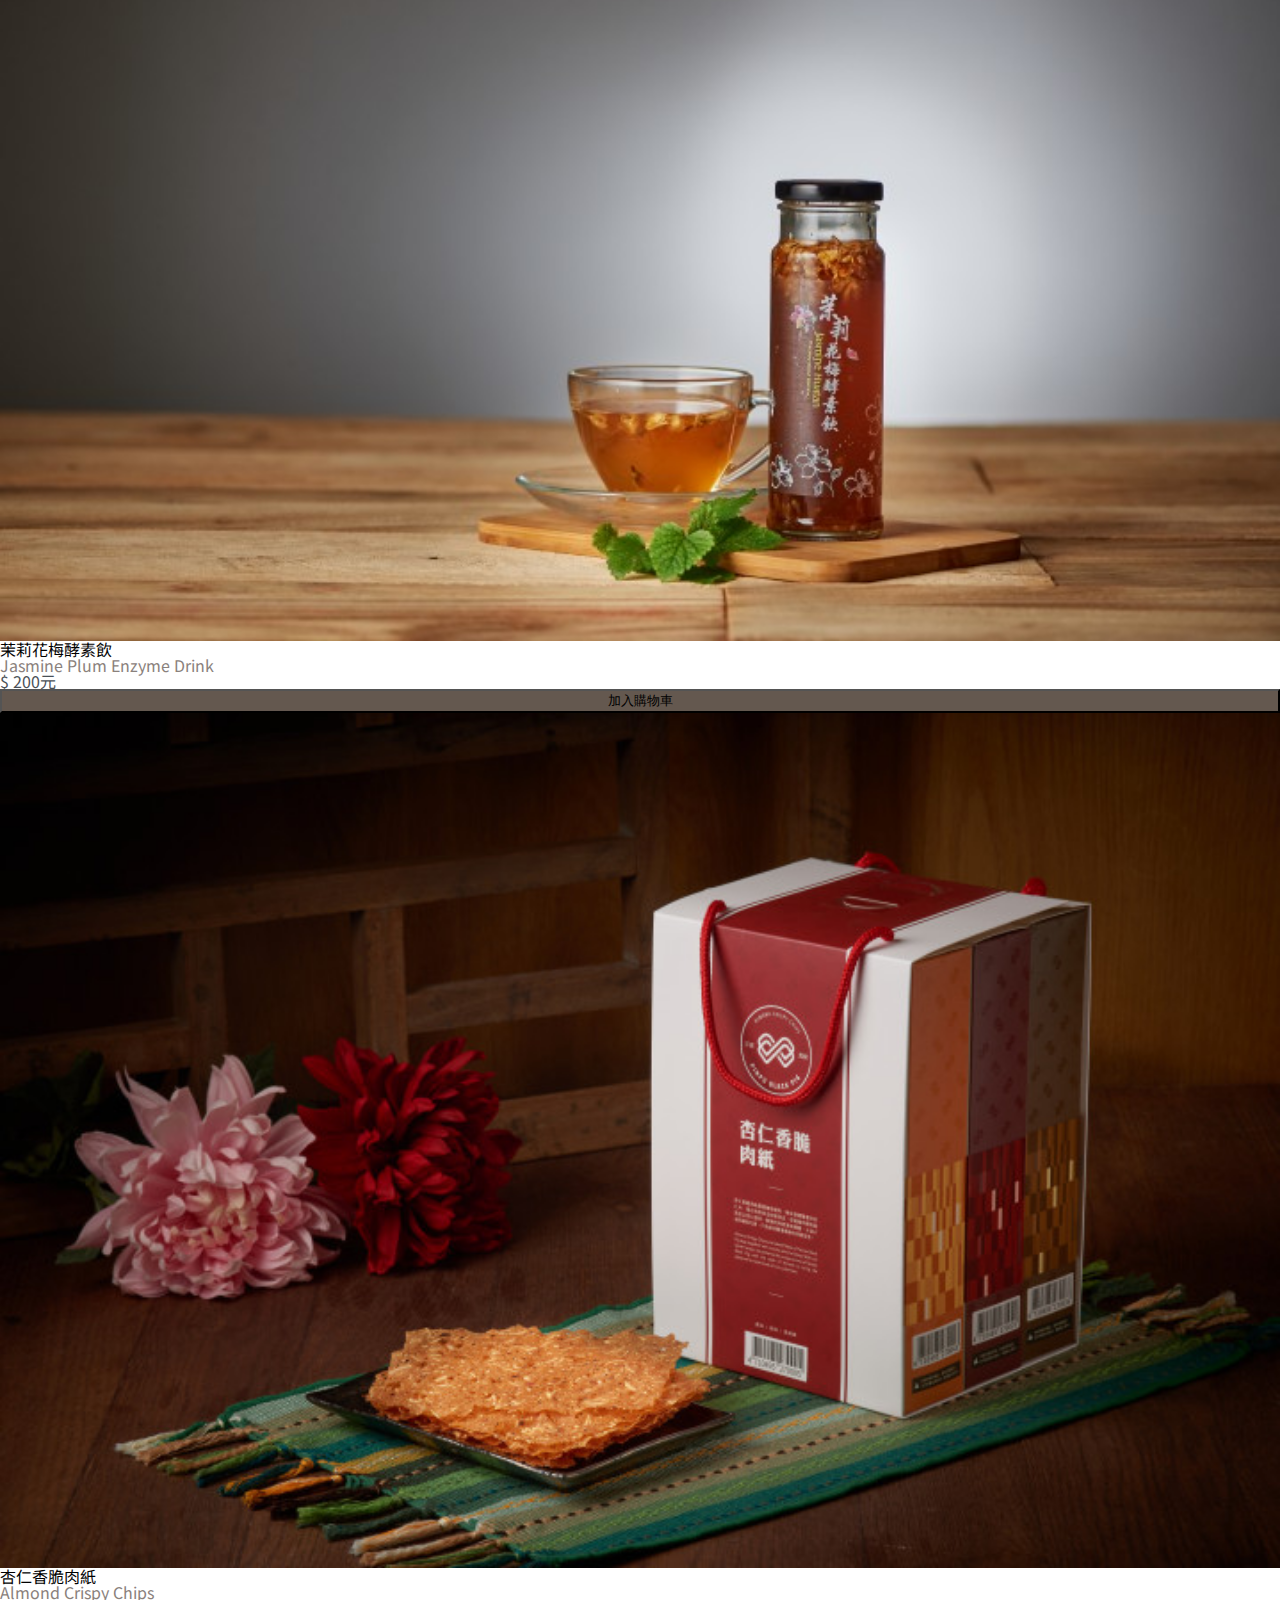
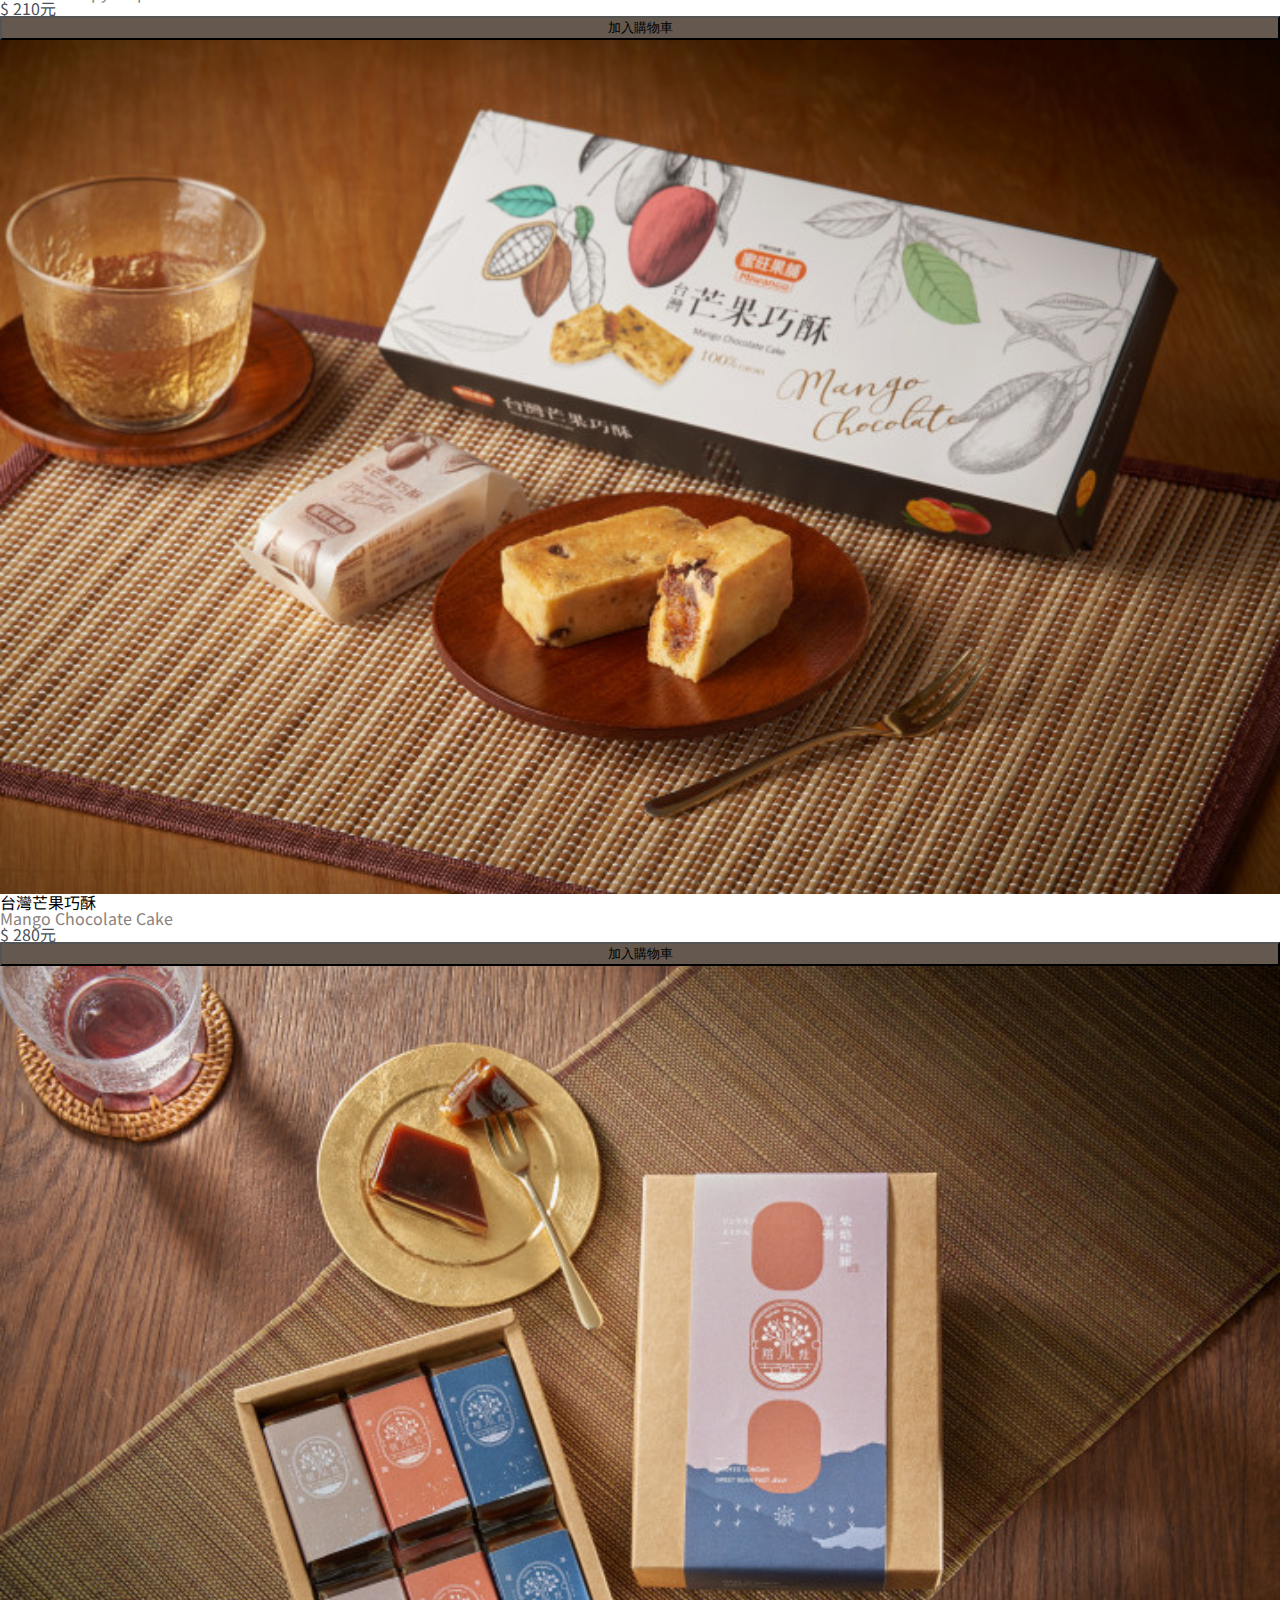
<file: product.html>
<!DOCTYPE html>
<html lang="en">

<head>
    <meta charset="UTF-8">
    <meta http-equiv="X-UA-Compatible" content="IE=edge">
    <meta name="viewport" content="width=device-width, initial-scale=1.0">
    <title>Rural Life</title>

    <!-- Google Fonts -->
    <link rel="preconnect" href="https://fonts.googleapis.com">
    <link rel="preconnect" href="https://fonts.gstatic.com" crossorigin>
    <link href="https://fonts.googleapis.com/css2?family=Noto+Sans+TC:wght@400;700&display=swap" rel="stylesheet">

    <!-- FontAwesome -->
    <link rel="stylesheet" href="https://pro.fontawesome.com/releases/v5.10.0/css/all.css"
        integrity="sha384-AYmEC3Yw5cVb3ZcuHtOA93w35dYTsvhLPVnYs9eStHfGJvOvKxVfELGroGkvsg+p" crossorigin="anonymous" />

    <!-- Bootstrap -->
    <link href="https://cdn.jsdelivr.net/npm/bootstrap@5.0.0/dist/css/bootstrap.min.css" rel="stylesheet"
        integrity="sha384-wEmeIV1mKuiNpC+IOBjI7aAzPcEZeedi5yW5f2yOq55WWLwNGmvvx4Um1vskeMj0" crossorigin="anonymous">

    <link rel="stylesheet" href="css/reset.css">
    <link rel="stylesheet" href="css/style.css">
</head>

<body>
    <header>
        <nav class="navbar navbar-expand-lg w-100 fixed-top py-3 py-lg-1 px-lg-3">
            <div class="container-fluid">
                <h1><a class="navbar-brand fw-bold" href="index.html"><i class="fas fa-tree me-1"></i>
                        Rural Life</a></h1>
                <div class="nav-icon d-flex flex-wrap order-lg-2">
                    <a href="favorite.html" class="fs-5"><i class="fas fa-heart"></i></a>
                    <div class="cart-btn position-relative">
                        <a href="cart.html" class="fs-5"><i class="fas fa-shopping-cart"></i></a>
                        <div class="cart-items-amount position-absolute rounded-circle">0</div>
                    </div>
                    <a class="navbar-toggler fs-5 p-0 border-0" data-bs-toggle="collapse" data-bs-target="#navbarNav">
                        <i class="fas fa-hamburger"></i>
                    </a>
                </div>
                <div class="collapse navbar-collapse justify-content-lg-end" id="navbarNav">
                    <ul class="navbar-nav mt-3 mt-lg-0">
                        <li class="nav-item">
                            <a class="nav-link p-3 fs-5" href="index.html">首頁</a>
                        </li>
                        <li class="nav-item">
                            <a class="nav-link p-3 fs-5" href="story.html">農村故事</a>
                        </li>
                        <li class="nav-item">
                            <a class="nav-link p-3 fs-5" href="activities.html">體驗活動</a>
                        </li>
                        <li class="nav-item">
                            <a class="nav-link p-3 fs-5 active" href="product.html">精選好物</a>
                        </li>
                    </ul>
                </div>
            </div>
        </nav>
    </header>

    <main>
        <section class="page-banner banner position-relative">
            <img src="images/product-banner.jpg" alt="story-banner">
            <div
                class="banner-content d-flex flex-column justify-content-center align-items-center w-100 h-100 position-absolute top-0 left-0">
                <h3 class="fs-1 text-white px-4 py-3 border border-5">精選好物</h3>
            </div>
        </section>

        <section class="products-page">
            <div class="container">
                <!-- products type -->
                <ul class="d-flex justify-content-center type-filter py-5 btn-group" role="group">
                    <li><button type="button" class="btn type border-0 active" data-type="全部">全部</button>
                    </li>
                    <li><button type="button" class="btn type" data-type="榖物雜糧類">榖物雜糧類</button></li>
                    <li><button type="button" class="btn type" data-type="調理食品類">調理食品類</button></li>
                    <li><button type="button" class="btn type" data-type="飲料飲品類">飲料飲品類</button></li>
                    <li><button type="button" class="btn type" data-type="休閒食品類">休閒食品類</button></li>
                </ul>

                <!-- products list -->
                <ul class="products pb-5">
                    <div class="row">
                    </div>
                </ul>
            </div>
        </section>

        <section class="product-info">
            <div class="modal fade" id="productInfoModal" tabindex="-1">
                <div class="modal-dialog modal-dialog-centered">
                    <div class="modal-content position-relative">
                        <button type="button" class="close-btn position-absolute" data-bs-dismiss="modal"
                            aria-label="Close"><i class="fas fa-times"></i>
                        </button>
                        <!-- modal content -->
                        <div class="card w-100 border-0">
                            <div class="row g-0">
                            </div>
                        </div>
                    </div>
                </div>
            </div>
        </section>

        <section class="subscribe px-4 py-5">
            <h4 class="fs-2 fw-bold text-center pb-4 lh-base">訂閱 Rural Life，與您分享更多關於農村的溫暖故事。</h4>
            <div class="row justify-content-center">
                <div class="col-10 col-md-7 col-lg-4">
                    <form class="needs-validation" novalidate>
                        <div class="input-group mb-3 justify-content-center pt-3">
                            <input type="email" class="form-control border-0 py-1 px-3" placeholder="請輸入你的 Email"
                                required>
                            <button class="btn subscribe-btn border-0 py-2 px-3 text-white" type="submit"><i
                                    class="fas fa-bell me-2"></i>訂閱
                            </button>
                            <div class="invalid-feedback ms-2 mt-2">
                                請輸入有效的電子信箱
                            </div>
                        </div>
                    </form>
                </div>
            </div>
        </section>
    </main>

    <footer class="px-3 py-4 text-center">
        <span class="lh-base text-white">Copyright © 2021 By Ruby <a href="https://github.com/yufen-lin" class="px-2"><i
                    class="fab fa-github text-white"></i>
            </a> 資料與圖片僅做個人練習使用，無任何商業行為</span>
    </footer>

    <div class="scrollTop">
        <a href="#" class="top-btn"><i class="far fa-arrow-alt-circle-up fa-3x"></i>
    </div>

    <!-- Bootstrap -->
    <script src="https://cdn.jsdelivr.net/npm/bootstrap@5.0.0/dist/js/bootstrap.bundle.min.js"
        integrity="sha384-p34f1UUtsS3wqzfto5wAAmdvj+osOnFyQFpp4Ua3gs/ZVWx6oOypYoCJhGGScy+8"
        crossorigin="anonymous"></script>

    <script src="js/main.js"></script>
    <script src="js/product.js"></script>
</body>

</html>
</file>
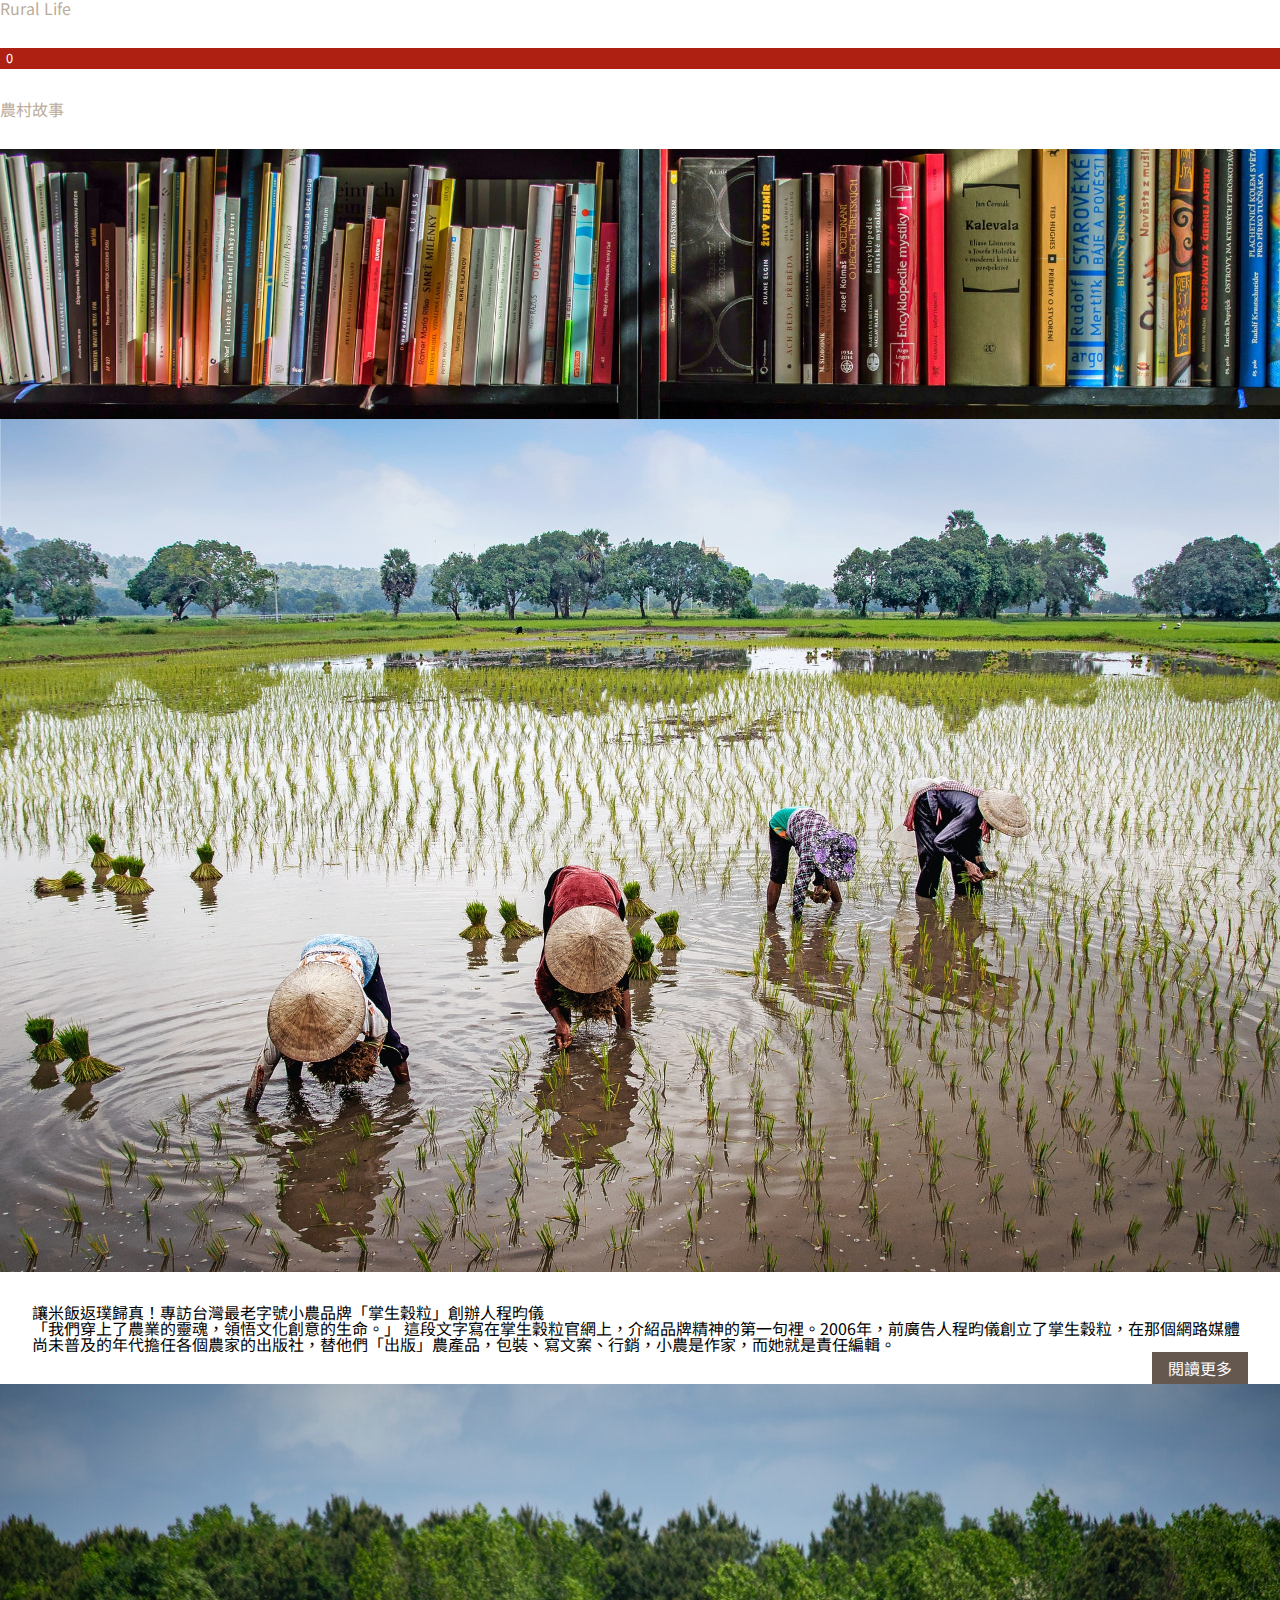
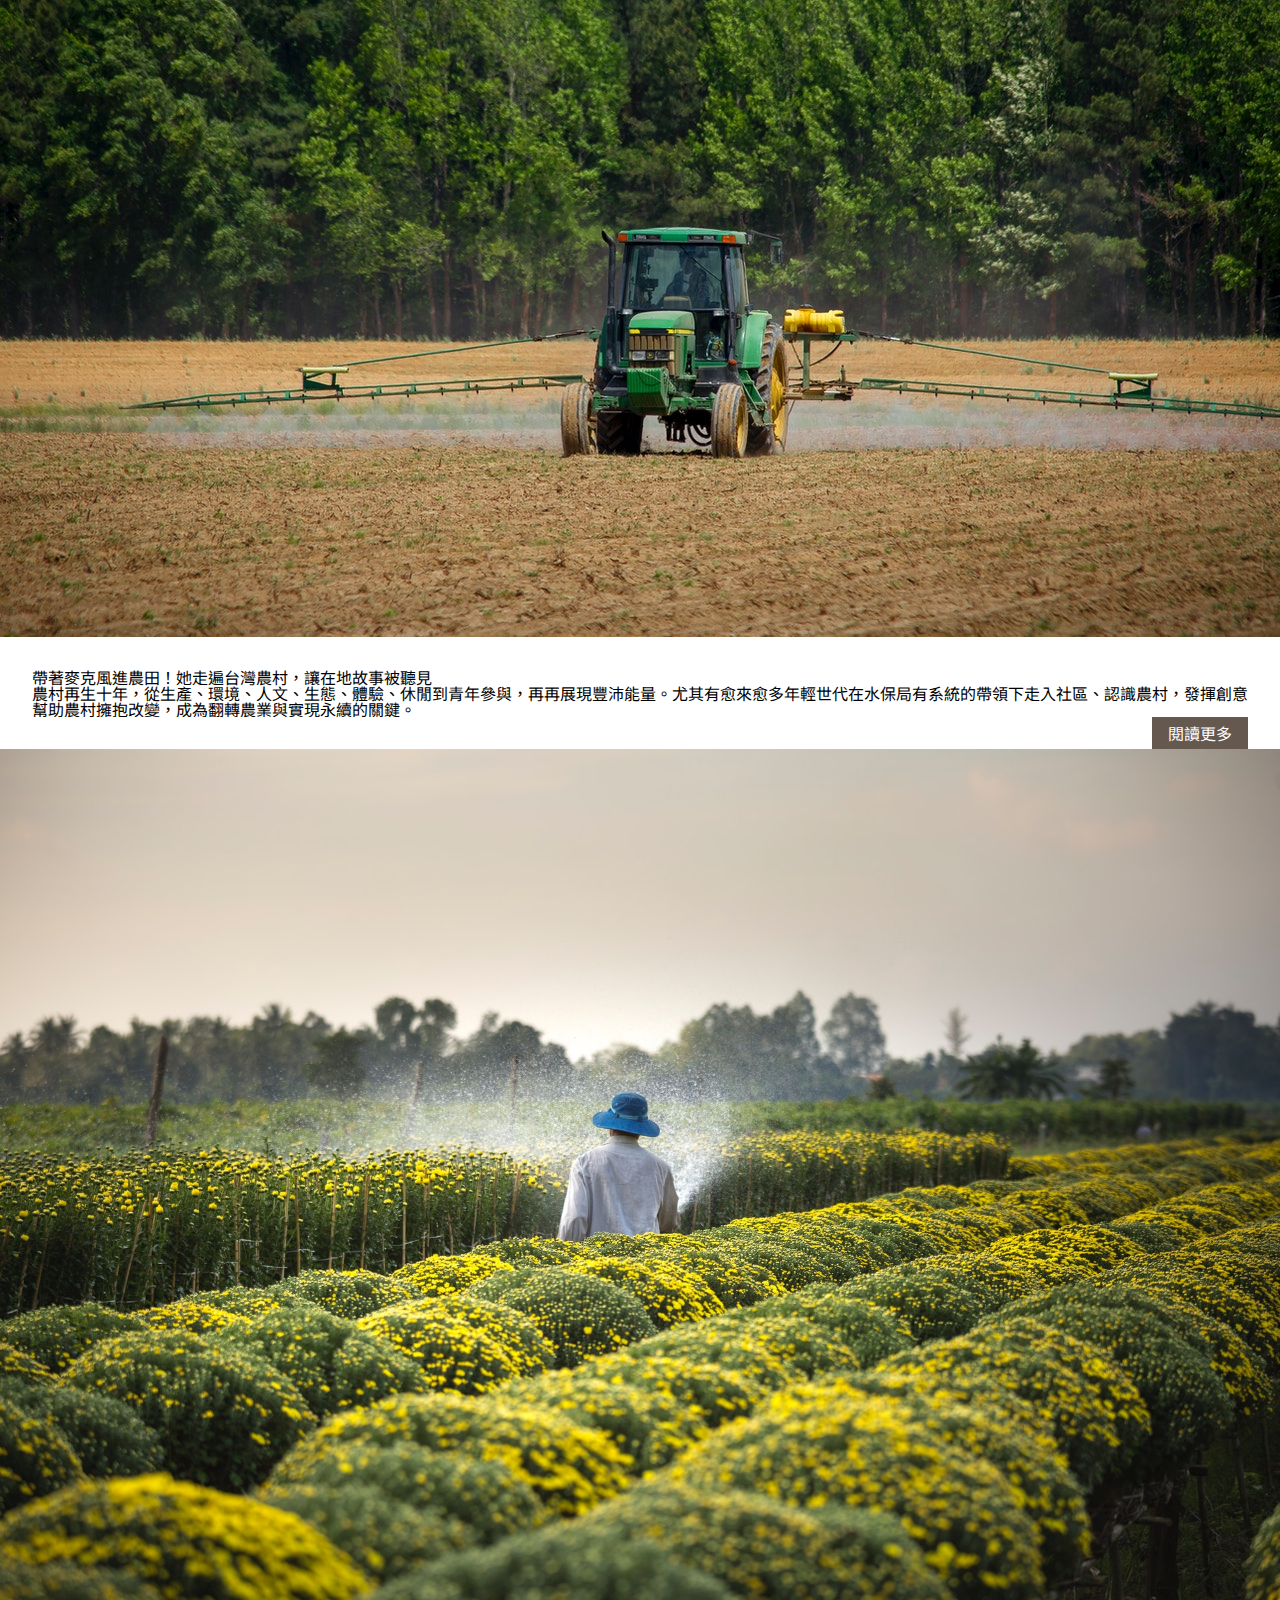
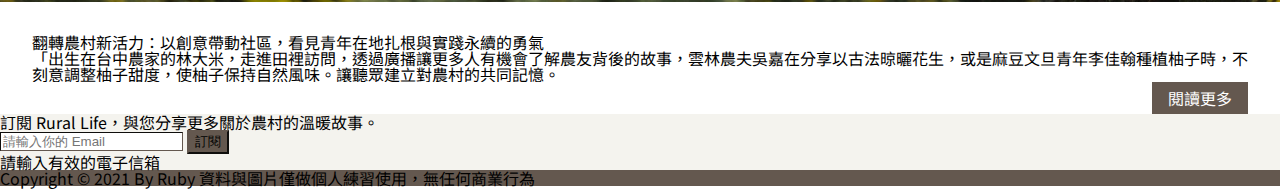
<file: story.html>
<!DOCTYPE html>
<html lang="en">

<head>
    <meta charset="UTF-8">
    <meta http-equiv="X-UA-Compatible" content="IE=edge">
    <meta name="viewport" content="width=device-width, initial-scale=1.0">
    <title>Rural Life</title>

    <!-- Google Fonts -->
    <link rel="preconnect" href="https://fonts.googleapis.com">
    <link rel="preconnect" href="https://fonts.gstatic.com" crossorigin>
    <link href="https://fonts.googleapis.com/css2?family=Noto+Sans+TC:wght@400;700&display=swap" rel="stylesheet">

    <!-- FontAwesome -->
    <link rel="stylesheet" href="https://pro.fontawesome.com/releases/v5.10.0/css/all.css"
        integrity="sha384-AYmEC3Yw5cVb3ZcuHtOA93w35dYTsvhLPVnYs9eStHfGJvOvKxVfELGroGkvsg+p" crossorigin="anonymous" />

    <!-- Bootstrap -->
    <link href="https://cdn.jsdelivr.net/npm/bootstrap@5.0.0/dist/css/bootstrap.min.css" rel="stylesheet"
        integrity="sha384-wEmeIV1mKuiNpC+IOBjI7aAzPcEZeedi5yW5f2yOq55WWLwNGmvvx4Um1vskeMj0" crossorigin="anonymous">

    <link rel="stylesheet" href="css/reset.css">
    <link rel="stylesheet" href="css/style.css">
</head>

<body>
    <header>
        <nav class="navbar navbar-expand-lg w-100 fixed-top py-3 py-lg-1 px-lg-3">
            <div class="container-fluid">
                <h1><a class="navbar-brand fw-bold" href="index.html"><i class="fas fa-tree me-1"></i>
                        Rural Life</a></h1>
                <div class="nav-icon d-flex flex-wrap order-lg-2">
                    <a href="favorite.html" class="fs-5"><i class="fas fa-heart"></i></a>
                    <div class="cart-btn position-relative">
                        <a href="cart.html" class="fs-5"><i class="fas fa-shopping-cart"></i></a>
                        <div class="cart-items-amount position-absolute rounded-circle">0</div>
                    </div>
                    <a class="navbar-toggler fs-5 p-0 border-0" data-bs-toggle="collapse" data-bs-target="#navbarNav">
                        <i class="fas fa-hamburger"></i>
                    </a>
                </div>
                <div class="collapse navbar-collapse justify-content-lg-end" id="navbarNav">
                    <ul class="navbar-nav mt-3 mt-lg-0">
                        <li class="nav-item">
                            <a class="nav-link p-3 fs-5" href="index.html">首頁</a>
                        </li>
                        <li class="nav-item">
                            <a class="nav-link p-3 fs-5 active" href="story.html">農村故事</a>
                        </li>
                        <li class="nav-item">
                            <a class="nav-link p-3 fs-5" href="activities.html">體驗活動</a>
                        </li>
                        <li class="nav-item">
                            <a class="nav-link p-3 fs-5" href="product.html">精選好物</a>
                        </li>
                    </ul>
                </div>
            </div>
        </nav>
    </header>

    <main>
        <section class="page-banner banner position-relative">
            <img src="images/story-banner.jpeg" alt="story-banner">
            <div
                class="banner-content d-flex flex-column justify-content-center align-items-center w-100 h-100 position-absolute top-0">
                <h3 class="fs-1 text-white px-4 py-3 border border-5">農村故事</h3>
            </div>
        </section>

        <section class="stories my-5">
            <div class="container">
                <ul>
                    <li class="card mb-4">
                        <div class="row g-0">
                            <div class="col-md-4">
                                <img src="images/story-1.jpg" alt="story-image" class="story-img h-100 img-cover">
                            </div>
                            <div class="col-md-8">
                                <div class="card-body p-sm">
                                    <h2 class="card-title fs-4 fw-bold mb-3 lh-base">讓米飯返璞歸真！專訪台灣最老字號小農品牌「掌生穀粒」創辦人程昀儀
                                    </h2>
                                    <p class="card-text fs-5 lh-base">「我們穿上了農業的靈魂，領悟文化創意的生命。」
                                        這段文字寫在掌生穀粒官網上，介紹品牌精神的第一句裡。2006年，前廣告人程昀儀創立了掌生穀粒，在那個網路媒體尚未普及的年代擔任各個農家的出版社，替他們「出版」農產品，包裝、寫文案、行銷，小農是作家，而她就是責任編輯。
                                    </p>
                                    <a href="https://www.shoppingdesign.com.tw/post/view/4563"
                                        class="more-btn d-block my-3">閱讀更多</a>
                                </div>
                            </div>
                        </div>
                    </li>
                    <li class="card mb-4">
                        <div class="row g-0">
                            <div class="col-md-4">
                                <img src="images/story-2.jpg" alt="story-image" class="story-img h-100 img-cover">
                            </div>
                            <div class="col-md-8">
                                <div class="card-body p-sm">
                                    <h2 class="card-title fs-4 fw-bold mb-3 lh-base">帶著麥克風進農田！她走遍台灣農村，讓在地故事被聽見</h2>
                                    <p class="card-text fs-5 lh-base">
                                        農村再生十年，從生產、環境、人文、生態、體驗、休閒到青年參與，再再展現豐沛能量。尤其有愈來愈多年輕世代在水保局有系統的帶領下走入社區、認識農村，發揮創意幫助農村擁抱改變，成為翻轉農業與實現永續的關鍵。
                                    </p>
                                    <a href="https://www.seinsights.asia/article/3290/3272/8057"
                                        class="more-btn d-block my-3">閱讀更多</a>
                                </div>
                            </div>
                        </div>
                    </li>
                    <li class="card mb-4">
                        <div class="row g-0">
                            <div class="col-md-4">
                                <img src="images/story-3.jpg" alt="story-image" class="story-img h-100 img-cover">
                            </div>
                            <div class="col-md-8">
                                <div class="card-body p-sm">
                                    <h2 class="card-title fs-4 fw-bold mb-3 lh-base">翻轉農村新活力：以創意帶動社區，看見青年在地扎根與實踐永續的勇氣
                                    </h2>
                                    <p class="card-text fs-5 lh-base">
                                        「出生在台中農家的林大米，走進田裡訪問，透過廣播讓更多人有機會了解農友背後的故事，雲林農夫吳嘉在分享以古法晾曬花生，或是麻豆文旦青年李佳翰種植柚子時，不刻意調整柚子甜度，使柚子保持自然風味。讓聽眾建立對農村的共同記憶。
                                    </p>
                                    <a href="https://www.agriharvest.tw/archives/42202"
                                        class="more-btn d-block my-3">閱讀更多</a>
                                </div>
                            </div>
                        </div>
                    </li>
                </ul>
            </div>
        </section>

        <section class="subscribe px-4 py-5">
            <h4 class="fs-2 fw-bold text-center pb-4 lh-base">訂閱 Rural Life，與您分享更多關於農村的溫暖故事。</h4>
            <div class="row justify-content-center">
                <div class="col-10 col-md-7 col-lg-4">
                    <form class="needs-validation" novalidate>
                        <div class="input-group mb-3 justify-content-center pt-3">
                            <input type="email" class="form-control border-0 py-1 px-3" placeholder="請輸入你的 Email"
                                required>
                            <button class="btn subscribe-btn border-0 py-2 px-3 text-white" type="submit"><i
                                    class="fas fa-bell me-2"></i>訂閱
                            </button>
                            <div class="invalid-feedback ms-2 mt-2">
                                請輸入有效的電子信箱
                            </div>
                        </div>
                    </form>
                </div>
            </div>
        </section>
    </main>



    <footer class="px-3 py-4 text-center">
        <span class="lh-base text-white">Copyright © 2021 By Ruby <a href="https://github.com/yufen-lin" class="px-2"><i
                    class="fab fa-github text-white"></i>
            </a> 資料與圖片僅做個人練習使用，無任何商業行為</span>
    </footer>

    <div class="scrollTop">
        <a href="#" class="top-btn"><i class="far fa-arrow-alt-circle-up fa-3x"></i>
    </div>

    <!-- Bootstrap -->
    <script src="https://cdn.jsdelivr.net/npm/bootstrap@5.0.0/dist/js/bootstrap.bundle.min.js"
        integrity="sha384-p34f1UUtsS3wqzfto5wAAmdvj+osOnFyQFpp4Ua3gs/ZVWx6oOypYoCJhGGScy+8"
        crossorigin="anonymous"></script>

    <script src="js/main.js"></script>
    <script src="js/story.js"></script>
</body>

</html>
</file>
<file: css/style.css>
:root {
  --primaryColor: #64584f;
  --primaryHoverColor: #9c6644;
  --brown-100: #bcac9b;
  --brown-200: #8a817c;
  --yellow: #ebad2a;
  --lightColor: #f5f4f4;
  --mainTransition: all 0.5s;
  --transparentBackground: rgba(0, 0, 0, 0.6);
}

body {
  font-family: "Noto Sans TC", sans-serif;
}

a {
  text-decoration: none;
  color: var(--primaryColor);
}

a:hover {
  color: var(--primaryHoverColor);
}

img {
  width: 100%;
  max-width: 100%;
  display: block;
}

/* 限制顯示行數 */
.card-text {
  overflow: hidden;
  text-overflow: ellipsis;
  display: -webkit-box;
  -webkit-line-clamp: 4;
  -webkit-box-orient: vertical;
}

/* 取消input箭頭 */
input::-webkit-outer-spin-button,
input::-webkit-inner-spin-button {
  -webkit-appearance: none;
  margin: 0;
}

/* 取消 Bootstrap 點擊後外框樣式 */
.btn:focus {
  box-shadow: none;
}

/* 共用class */
.img-cover {
  object-fit: cover;
}

.fs-sm {
  font-size: 14px;
}

.p-sm {
  padding: 2rem;
}
.px-sm {
  padding-left: 2rem;
  padding-right: 2rem;
}

.pb-sm {
  padding-bottom: 2rem;
}

.py-sm {
  padding-top: 2rem;
  padding-bottom: 2rem;
}

.p-m {
  padding: 4rem;
}

.vh-100 {
  height: 100vh;
}

.vh-60 {
  height: 60vh;
}

.bg-brown {
  background: var(--primaryColor);
}

.bg-lightColor {
  background: var(--lightColor);
}

.more-btn {
  color: #fff;
  background: var(--primaryColor);
  padding: 0.5rem 1rem;
  float: right;
  clear: both;
  transition: var(--mainTransition);
}

.more-btn:hover {
  color: #fff;
  background: var(--primaryHoverColor);
}

.input-group {
  width: auto;
}

.input-group input {
  border-width: 1px;
}

.input-group button,
.input-group input {
  border-color: var(--primaryColor);
  border-radius: 0;
}

.input-group button:hover {
  color: #fff;
  background: var(--primaryColor);
}
/* ========== navbar ========= */
.nav-icon a {
  margin: 0 0.7rem;
}

.navbar a {
  color: #fff;
  transition: var(--mainTransition);
}

.navbar-brand,
.navbar a:hover,
.navbar a.active {
  color: var(--brown-100);
}

.cart-items-amount {
  top: -8px;
  right: 0;
  background: #ae2012;
  padding: 0.25rem 0.35rem;
  color: #fff;
  font-size: 0.8rem;
}
/* ========== banner ========= */
.banner-content {
  height: 40vh;
  background: var(--transparentBackground);
}

.banner-title {
  font-size: 3rem;
  padding: 0 2rem;
}

.banner-text {
  padding: 0 2rem;
  margin: 3rem 0;
}

.banner-link {
  background: #74471d;
  color: #fff;
  transition: var(--mainTransition);
}

.banner-link:hover {
  background: #472706;
  color: #fff;
}
/* ========== intro ========= */
.introduction-img {
  width: 48%;
}
/* ========== main-content ========= */
.main-img {
  height: 30vh;
}

.main-content h3 {
  border-bottom: 5px solid #212529;
}

.main-content a {
  padding: 0.75rem 1rem;
}
/* ========== hot-products ========= */
.swiper {
  width: 100%;
  height: auto;
}

.swiper-pagination-bullet-active {
  background-color: var(--primaryColor);
}
/* ========== subscribe ========= */
.subscribe-btn {
  background: var(--primaryColor);
}

.subscribe .subscribe-btn:hover {
  background: var(--primaryHoverColor);
}

.subscribe {
  background: #f4f3ee;
}
/* ========== scrollTop ========= */
.top-btn {
  position: fixed;
  right: 1.5rem;
  bottom: 1.5rem;
  z-index: 4;
}

.top-btn {
  color: var(--brown-100);
  transition: var(--mainTransition);
}

.top-btn:hover {
  color: var(--primaryHoverColor);
}
/* ========== footer ========= */
footer {
  background: var(--primaryColor);
}

/* ========== product page ========= */
/* ========== banner ========= */
.page-banner {
  height: 30vh;
  overflow: hidden;
}

.page-banner img {
  min-height: 30vh;
}

.img-container {
  overflow: hidden;
}

.product-img {
  cursor: pointer;
  transition: all 0.5s ease-out;
}

.product-img:hover {
  transform: scale(1.1, 1.1);
}

.add-to-cart-btn {
  background: var(--primaryColor);
}

.add-to-cart-btn:hover {
  background: var(--primaryHoverColor);
}

.price {
  color: #495057;
}

.card-subtitle {
  color: var(--brown-200);
}

.type {
  font-size: 15px;
  padding: 0 0.5rem;
  border: 0;
  border-left: 3px solid #e4e6e7;
  border-radius: 0;
}

.type:hover,
.type.active {
  background: var(--lightColor);
}
/* ========== product-info ========= */
.modal-dialog {
  max-width: 90%;
  margin: auto auto;
}

.product-info-img {
  max-height: 400px;
}

.close-btn {
  font-size: 18px;
  top: 10px;
  right: 10px;
  z-index: 3;
  color: var(--brown-100);
  background: none;
  border: 0;
}

.close-btn:hover {
  color: var(--brown-200);
}
/* ========== cart page ========= */
.item-quantity {
  width: 40px;
}

.order-check-proccess li {
  width: 33.3%;
}

.bar {
  width: 100%;
  height: 6px;
  background: #d4d1cf;
}

.order-check-proccess li {
  color: var(--brown-200);
}

.order-check-proccess li.active {
  color: var(--primaryColor);
}
.order-check-proccess li.active .bar {
  background: var(--primaryColor);
}

.cart-item {
  border-bottom: 1px solid #dee2e6;
  cursor: pointer;
}

.cart-item img {
  width: 150px;
}

.checkout-btn,
.cart-amount > span {
  color: #fff;
  background: rgb(70, 68, 68);
}

.coupon-btn {
  color: #fff;
  background: var(--primaryColor);
}

.checkout-btn:hover {
  color: #fff;
  background: var(--brown-200);
}

.shopping-btn,
.previous-btn,
.confirm-btn {
  color: #fff;
  background: #d69916;
}

.shopping-btn:hover,
.previous-btn:hover,
.confirm-btn:hover {
  color: #fff;
  background: #d8b362;
}
/* ========== activity page ========= */
.spinner {
  height: 300px;
}

.searchbar input {
  width: 50vw;
  min-width: 250px;
}

.searchbar input:focus-visible {
  outline: none;
}

.all-activity-btn {
  color: var(--primaryColor);
  background: var(--lightColor);
}

.all-activity-btn:hover {
  color: #fff;
  background: var(--brown-200);
}

.activity-card {
  border: none;
  border-left: 8px solid #6bad4c;
}

.activity-card.card-body {
  min-height: 220px;
}

.activity-card .card-text {
  overflow: hidden;
  text-overflow: ellipsis;
  display: -webkit-box;
  -webkit-line-clamp: 3;
  -webkit-box-orient: vertical;
}

.tag {
  color: #3e7247;
  background: #d3e9c8;
  font-weight: normal;
  margin: 0.5rem 0;
  margin-right: 0.5rem;
}

.page-item.active .page-link {
  background: var(--primaryColor);
  border-radius: 50%;
  padding: 0.4rem 0.6rem;
}

.page-link {
  border: none;
  color: var(--primaryColor);
}

.page-link:hover {
  color: var(--primaryColor);
  border-radius: 50%;
  padding: 0.4rem 0.6rem;
  background: #ececec;
}

.page-link:focus {
  box-shadow: none;
  color: var(--primaryColor);
  border-radius: 50%;
  padding: 0.4rem 0.6rem;
}
/* ========== activity-info page ========= */
.activity-title {
  border-left: 10px solid #ebb727;
}

.add-to-favorite-btn {
  background: #ffe3e0;
  color: #f38375;
  border: none;
  border-radius: 5px;
  padding: 0.8rem 1rem;
}

.add-to-favorite-btn:hover,
.add-to-favorite-btn.active {
  background: #ef6351;
  color: white;
}

.day > span {
  border-bottom: 5px solid #000;
}
/* ========== favorite page ========= */
.activity-link {
  color: #d69916;
  padding: 0.7rem;
  border: 3.5px solid #d69916;
}

.activity-link:hover {
  color: #fff;
  background: #d69916;
}

.favorite-list {
  min-height: 60vh;
}

.favorite-list .fa-tag {
  color: #232c44;
}

/* ========== media query ========= */
@media screen and (min-width: 576px) {
  .type {
    font-size: 18px;
    padding: 0 0.5rem;
  }
  .cart-item td {
    font-size: 16px;
  }
}

@media screen and (min-width: 768px) {
  .type {
    font-size: 20px;
    padding: 0 1rem;
  }
  .cart-item td {
    font-size: 16px;
  }
}

@media screen and (min-width: 992px) {
  .banner-text {
    width: 50%;
  }

  .product-info-img {
    max-height: 100%;
    height: 100%;
  }
}

@media screen and (min-width: 1200px) {
  .product-card .card-body {
    display: flex;
    flex-direction: column;
    justify-content: space-between;
  }
}
</file>
